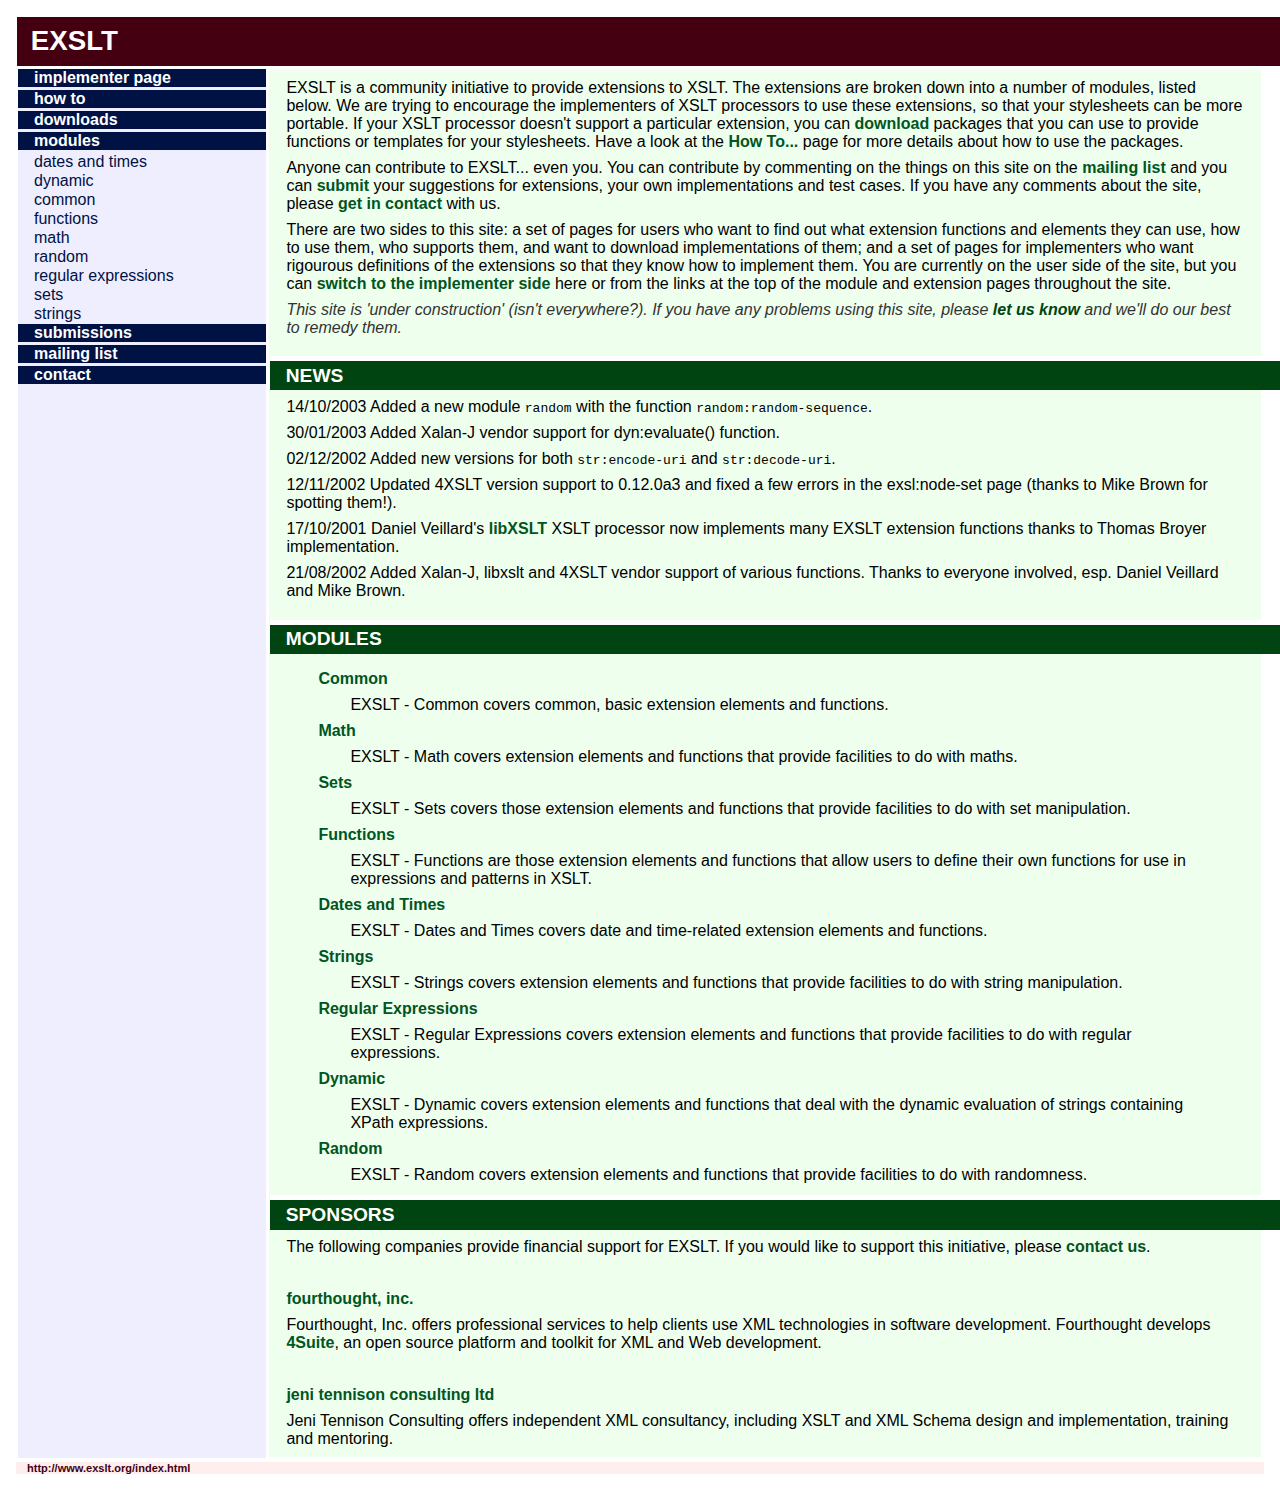
<file: tools/exslt/index.html>
<?xml version="1.0" encoding="ISO-8859-1"?>
<!DOCTYPE html
  PUBLIC "-//W3C//DTD XHTML 1.0 Strict//EN" "/schema/xhtml1-strict.dtd">
<html xmlns="http://www.w3.org/1999/xhtml" xmlns:html="http://www.w3.org/1999/xhtml"><head><title>EXSLT</title><link rel="stylesheet" href="base.css"/></head><body><h1 id="#title"><a href="http://www.exslt.org/">EXSLT</a></h1><table><tr><td id="menu"><p class="level1"><a href="exslt.html">Implementer Page</a></p><p class="level1"><a href="howto.html">How To</a></p><p class="level1"><a href="download.html">Downloads</a></p><p class="level1">Modules</p><p class="level2"><a href="date/index.html">Dates and Times</a></p><p class="level2"><a href="dyn/index.html">Dynamic</a></p><p class="level2"><a href="exsl/index.html">Common</a></p><p class="level2"><a href="func/index.html">Functions</a></p><p class="level2"><a href="math/index.html">Math</a></p><p class="level2"><a href="random/index.html">Random</a></p><p class="level2"><a href="regexp/index.html">Regular Expressions</a></p><p class="level2"><a href="set/index.html">Sets</a></p><p class="level2"><a href="str/index.html">Strings</a></p><p class="level1"><a href="submissions/">Submissions</a></p><p class="level1"><a href="list">Mailing List</a></p><p class="level1"><a href="contact.html">Contact</a></p></td><td id="content"><div><p>
      EXSLT is a community initiative to provide extensions to XSLT.  The extensions are broken down into a number of modules, listed below.  We are trying to encourage the implementers of XSLT processors to use these extensions, so that your stylesheets can be more portable.  If your XSLT processor doesn't support a particular extension, you can <a href="download.html">download</a> packages that you can use to provide functions or templates for your stylesheets.  Have a look at the <a href="howto.html">How To...</a> page for more details about how to use the packages.
   </p><p>
      Anyone can contribute to EXSLT... even you.  You can contribute by commenting on the things on this site on the <a href="list">mailing list</a> and you can <a href="submissions">submit</a> your suggestions for extensions, your own implementations and test cases.  If you have any comments about the site, please <a href="mailto:managers@exslt.org">get in contact</a> with us.
   </p><p>
      There are two sides to this site: a set of pages for users who want to find out what extension functions and elements they can use, how to use them, who supports them, and want to download implementations of them; and a set of pages for implementers who want rigourous definitions of the extensions so that they know how to implement them.  You are currently on the user side of the site, but you can <a href="exslt.html">switch to the implementer side</a> here or from the links at the top of the module and extension pages throughout the site.
   </p><p class="note">
      This site is 'under construction' (isn't everywhere?).  If you have any problems using this site, please <a href="mailto:managers@exslt.org">let us know</a> and we'll do our best to remedy them.
   </p></div><h2>News</h2><div><p>
   14/10/2003 Added a new module <code>random</code> with the function <code>random:random-sequence</code>.
   </p><p>
   30/01/2003 Added Xalan-J vendor support for dyn:evaluate() function.
   </p><p>
   02/12/2002 Added new versions for both <code>str:encode-uri</code> and <code>str:decode-uri</code>.
   </p><p>
   12/11/2002 Updated 4XSLT version support to 0.12.0a3 and fixed a few errors in the exsl:node-set page (thanks to Mike Brown for spotting them!).
   </p><p>
   17/10/2001 Daniel Veillard's <a href="http://xmlsoft.org/XSLT/">libXSLT</a> XSLT processor now implements many EXSLT extension functions thanks to Thomas Broyer implementation.
   </p><p>
   21/08/2002 Added Xalan-J, libxslt and 4XSLT vendor support of various functions. Thanks to everyone involved, esp. Daniel Veillard and Mike Brown.
   </p></div><h2>Modules</h2><dl><dt><a href="exsl/index.html">Common</a></dt><dd><p>
         EXSLT - Common covers common, basic extension elements and functions.
      </p></dd><dt><a href="math/index.html">Math</a></dt><dd><p>
         EXSLT - Math covers extension elements and functions that provide facilities to do with maths.
      </p></dd><dt><a href="set/index.html">Sets</a></dt><dd><p>
         EXSLT - Sets covers those extension elements and functions that provide facilities to do with set manipulation.
      </p></dd><dt><a href="func/index.html">Functions</a></dt><dd><p>
         EXSLT - Functions are those extension elements and functions that allow users to define their own functions for use in expressions and patterns in XSLT.
      </p></dd><dt><a href="date/index.html">Dates and Times</a></dt><dd><p>
         EXSLT - Dates and Times covers date and time-related extension elements and functions.
      </p></dd><dt><a href="str/index.html">Strings</a></dt><dd><p>
         EXSLT - Strings covers extension elements and functions that provide facilities to do with string manipulation.
      </p></dd><dt><a href="regexp/index.html">Regular Expressions</a></dt><dd><p>
         EXSLT - Regular Expressions covers extension elements and functions that provide facilities to do with regular expressions.
      </p></dd><dt><a href="dyn/index.html">Dynamic</a></dt><dd><p>
         EXSLT - Dynamic covers extension elements and functions that deal with the dynamic evaluation of strings containing XPath expressions.
      </p></dd><dt><a href="random/index.html">Random</a></dt><dd><p>
         EXSLT - Random covers extension elements and functions that provide facilities to do with randomness.
      </p></dd></dl><h2>Sponsors</h2><div><p>
   The following companies provide financial support for EXSLT. If you
   would like to support this initiative, please <a href="mailto:managers@exslt.org">contact us</a>.
   </p><br/><p><h4><a href="http://fourthought.com">Fourthought, Inc.</a></h4></p><p>
   Fourthought, Inc. offers professional services to help clients use XML
   technologies in software development.  Fourthought develops <a href="http://4Suite.org">4Suite</a>, an
   open source platform and toolkit for XML and Web development.
   </p><br/><p><h4><a href="http://www.jenitennison.com/consulting/">Jeni Tennison Consulting Ltd</a></h4></p><p>
   Jeni Tennison Consulting offers independent XML consultancy,
   including XSLT and XML Schema design and implementation, training
   and mentoring.
   </p></div></td></tr></table><div id="colophon"><p><a href="http://www.exslt.org/index.html">http://www.exslt.org/index.html</a></p></div></body></html>
</file>
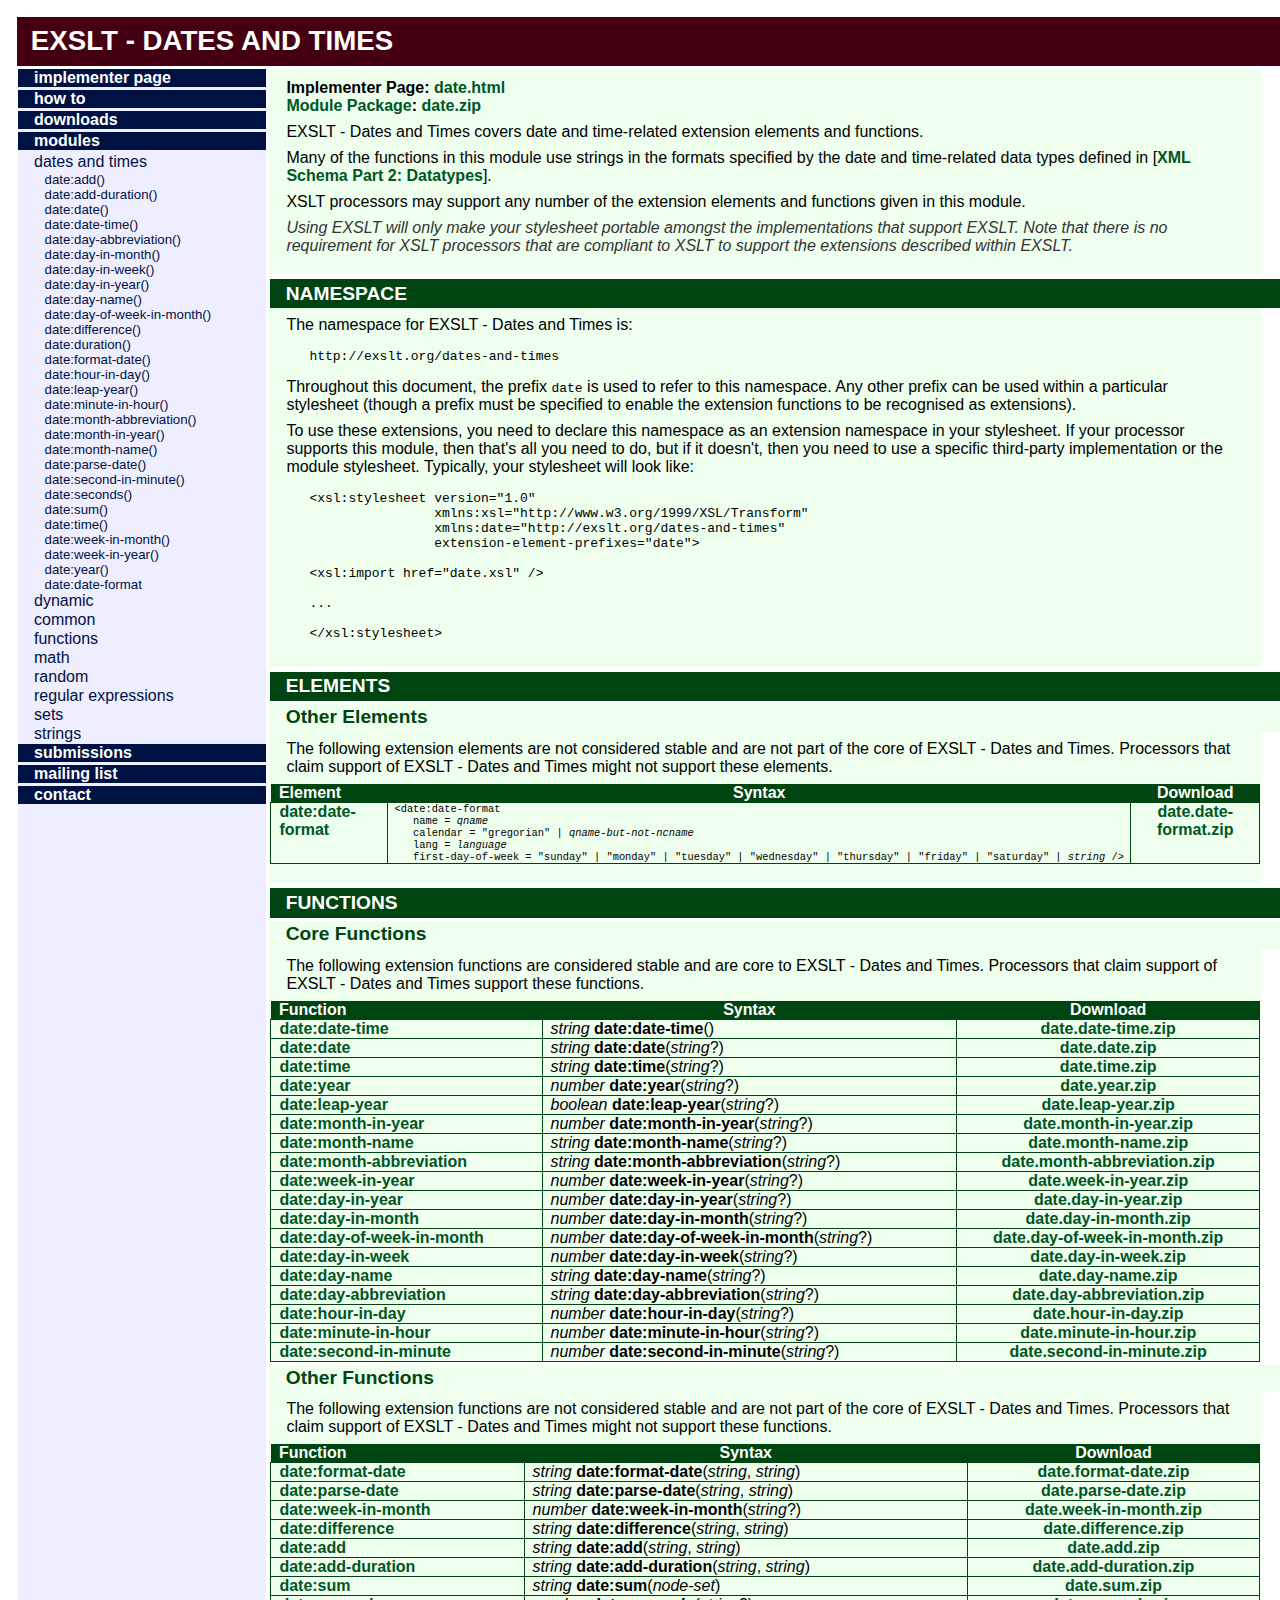
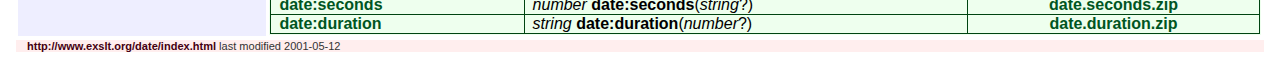
<file: tools/exslt/date/index.html>
<?xml version="1.0" encoding="ISO-8859-1"?>
<!DOCTYPE html
  PUBLIC "-//W3C//DTD XHTML 1.0 Strict//EN" "/schema/xhtml1-strict.dtd">
<html xmlns="http://www.w3.org/1999/xhtml" xmlns:html="http://www.w3.org/1999/xhtml"><head><title>EXSLT - Dates and Times</title><link rel="stylesheet" href="base.css"/></head><body><h1 id="#title"><a href="http://www.exslt.org/">EXSLT</a> - <a href="http://www.exslt.org/date/">Dates and Times</a></h1><table><tr><td id="menu"><p class="level1"><a href="date.html">Implementer Page</a></p><p class="level1"><a href="../howto.html">How To</a></p><p class="level1"><a href="../download.html">Downloads</a></p><p class="level1">Modules</p><p class="level2"><a href="../date/index.html">Dates and Times</a></p><p class="level3"><a href="functions/add/index.html">date:add()</a></p><p class="level3"><a href="functions/add-duration/index.html">date:add-duration()</a></p><p class="level3"><a href="functions/date/index.html">date:date()</a></p><p class="level3"><a href="functions/date-time/index.html">date:date-time()</a></p><p class="level3"><a href="functions/day-abbreviation/index.html">date:day-abbreviation()</a></p><p class="level3"><a href="functions/day-in-month/index.html">date:day-in-month()</a></p><p class="level3"><a href="functions/day-in-week/index.html">date:day-in-week()</a></p><p class="level3"><a href="functions/day-in-year/index.html">date:day-in-year()</a></p><p class="level3"><a href="functions/day-name/index.html">date:day-name()</a></p><p class="level3"><a href="functions/day-of-week-in-month/index.html">date:day-of-week-in-month()</a></p><p class="level3"><a href="functions/difference/index.html">date:difference()</a></p><p class="level3"><a href="functions/duration/index.html">date:duration()</a></p><p class="level3"><a href="functions/format-date/index.html">date:format-date()</a></p><p class="level3"><a href="functions/hour-in-day/index.html">date:hour-in-day()</a></p><p class="level3"><a href="functions/leap-year/index.html">date:leap-year()</a></p><p class="level3"><a href="functions/minute-in-hour/index.html">date:minute-in-hour()</a></p><p class="level3"><a href="functions/month-abbreviation/index.html">date:month-abbreviation()</a></p><p class="level3"><a href="functions/month-in-year/index.html">date:month-in-year()</a></p><p class="level3"><a href="functions/month-name/index.html">date:month-name()</a></p><p class="level3"><a href="functions/parse-date/index.html">date:parse-date()</a></p><p class="level3"><a href="functions/second-in-minute/index.html">date:second-in-minute()</a></p><p class="level3"><a href="functions/seconds/index.html">date:seconds()</a></p><p class="level3"><a href="functions/sum/index.html">date:sum()</a></p><p class="level3"><a href="functions/time/index.html">date:time()</a></p><p class="level3"><a href="functions/week-in-month/index.html">date:week-in-month()</a></p><p class="level3"><a href="functions/week-in-year/index.html">date:week-in-year()</a></p><p class="level3"><a href="functions/year/index.html">date:year()</a></p><p class="level3"><a href="elements/date-format/index.html">date:date-format</a></p><p class="level2"><a href="../dyn/index.html">Dynamic</a></p><p class="level2"><a href="../exsl/index.html">Common</a></p><p class="level2"><a href="../func/index.html">Functions</a></p><p class="level2"><a href="../math/index.html">Math</a></p><p class="level2"><a href="../random/index.html">Random</a></p><p class="level2"><a href="../regexp/index.html">Regular Expressions</a></p><p class="level2"><a href="../set/index.html">Sets</a></p><p class="level2"><a href="../str/index.html">Strings</a></p><p class="level1"><a href="../submissions/">Submissions</a></p><p class="level1"><a href="../list">Mailing List</a></p><p class="level1"><a href="../contact.html">Contact</a></p></td><td id="content"><p><b>Implementer Page: </b><a href="date.html">date.html</a><br/><b><a href="../howto.html#module-level">Module Package</a>: </b><a href="date.zip">date.zip</a></p><div><p>
         EXSLT - Dates and Times covers date and time-related extension elements and functions.
      </p><p>
         Many of the functions in this module use strings in the formats specified by the date and time-related data types defined in [<a href="http://www.w3.org/TR/xmlschema-2/">XML Schema Part 2: Datatypes</a>].
      </p></div><p>
      XSLT processors may support any number of the extension elements and functions given in this module.
   </p><p class="note">
      Using EXSLT will only make your stylesheet portable amongst the implementations that support EXSLT. Note that there is no requirement for XSLT processors that are compliant to XSLT to support the extensions described within EXSLT.
   </p><h2>Namespace</h2><p>
      The namespace for EXSLT - Dates and Times is:
   </p><pre>http://exslt.org/dates-and-times</pre><p>
      Throughout this document, the prefix <code>date</code> is used to refer to this namespace. Any other prefix can be used within a particular stylesheet (though a prefix must be specified to enable the extension functions to be recognised as extensions).
   </p><p>
      To use these extensions, you need to declare this namespace as an extension namespace in your stylesheet.  If your processor supports this module, then that's all you need to do, but if it doesn't, then you need to use a specific third-party implementation or the module stylesheet.  Typically, your stylesheet will look like:
   </p><pre>
&lt;xsl:stylesheet version="1.0"
                xmlns:xsl="http://www.w3.org/1999/XSL/Transform"
                xmlns:date="http://exslt.org/dates-and-times"
                extension-element-prefixes="date"&gt;

&lt;xsl:import href="date.xsl" /&gt;

...
              
&lt;/xsl:stylesheet&gt;
</pre><h2>Elements</h2><h3>Other Elements</h3><p>
               The following extension elements are not considered stable and are not part of the core of EXSLT - Dates and Times.  Processors that claim support of EXSLT - Dates and Times might not support these elements.
            </p><table><tr><th class="rowhead">Element</th><th>Syntax</th><th>Download</th></tr><tr><td class="rowhead"><a href="elements/date-format/index.html">date:date-format</a></td><td style="text-align: left; font-size: 80%;"><pre>&lt;date:date-format
   name = <var>qname</var>
   calendar = "gregorian" | <var>qname-but-not-ncname</var>
   lang = <var>language</var>
   first-day-of-week = "sunday" | "monday" | "tuesday" | "wednesday" | "thursday" | "friday" | "saturday" | <var>string</var> /&gt;</pre></td><td><a href="elements/date-format/date.date-format.zip">date.date-format.zip</a></td></tr></table><h2>Functions</h2><h3>Core Functions</h3><p>
            The following extension functions are considered stable and are core to EXSLT - Dates and Times.  Processors that claim support of EXSLT - Dates and Times support these functions.
         </p><table><tr><th class="rowhead">Function</th><th>Syntax</th><th>Download</th></tr><tr><td class="rowhead"><a href="functions/date-time/index.html">date:date-time</a></td><td style="text-align: left;"><var>string</var> <b>date:date-time</b>()</td><td><a href="functions/date-time/date.date-time.zip">date.date-time.zip</a></td></tr><tr><td class="rowhead"><a href="functions/date/index.html">date:date</a></td><td style="text-align: left;"><var>string</var> <b>date:date</b>(<var>string</var>?)</td><td><a href="functions/date/date.date.zip">date.date.zip</a></td></tr><tr><td class="rowhead"><a href="functions/time/index.html">date:time</a></td><td style="text-align: left;"><var>string</var> <b>date:time</b>(<var>string</var>?)</td><td><a href="functions/time/date.time.zip">date.time.zip</a></td></tr><tr><td class="rowhead"><a href="functions/year/index.html">date:year</a></td><td style="text-align: left;"><var>number</var> <b>date:year</b>(<var>string</var>?)</td><td><a href="functions/year/date.year.zip">date.year.zip</a></td></tr><tr><td class="rowhead"><a href="functions/leap-year/index.html">date:leap-year</a></td><td style="text-align: left;"><var>boolean</var> <b>date:leap-year</b>(<var>string</var>?)</td><td><a href="functions/leap-year/date.leap-year.zip">date.leap-year.zip</a></td></tr><tr><td class="rowhead"><a href="functions/month-in-year/index.html">date:month-in-year</a></td><td style="text-align: left;"><var>number</var> <b>date:month-in-year</b>(<var>string</var>?)</td><td><a href="functions/month-in-year/date.month-in-year.zip">date.month-in-year.zip</a></td></tr><tr><td class="rowhead"><a href="functions/month-name/index.html">date:month-name</a></td><td style="text-align: left;"><var>string</var> <b>date:month-name</b>(<var>string</var>?)</td><td><a href="functions/month-name/date.month-name.zip">date.month-name.zip</a></td></tr><tr><td class="rowhead"><a href="functions/month-abbreviation/index.html">date:month-abbreviation</a></td><td style="text-align: left;"><var>string</var> <b>date:month-abbreviation</b>(<var>string</var>?)</td><td><a href="functions/month-abbreviation/date.month-abbreviation.zip">date.month-abbreviation.zip</a></td></tr><tr><td class="rowhead"><a href="functions/week-in-year/index.html">date:week-in-year</a></td><td style="text-align: left;"><var>number</var> <b>date:week-in-year</b>(<var>string</var>?)</td><td><a href="functions/week-in-year/date.week-in-year.zip">date.week-in-year.zip</a></td></tr><tr><td class="rowhead"><a href="functions/day-in-year/index.html">date:day-in-year</a></td><td style="text-align: left;"><var>number</var> <b>date:day-in-year</b>(<var>string</var>?)</td><td><a href="functions/day-in-year/date.day-in-year.zip">date.day-in-year.zip</a></td></tr><tr><td class="rowhead"><a href="functions/day-in-month/index.html">date:day-in-month</a></td><td style="text-align: left;"><var>number</var> <b>date:day-in-month</b>(<var>string</var>?)</td><td><a href="functions/day-in-month/date.day-in-month.zip">date.day-in-month.zip</a></td></tr><tr><td class="rowhead"><a href="functions/day-of-week-in-month/index.html">date:day-of-week-in-month</a></td><td style="text-align: left;"><var>number</var> <b>date:day-of-week-in-month</b>(<var>string</var>?)</td><td><a href="functions/day-of-week-in-month/date.day-of-week-in-month.zip">date.day-of-week-in-month.zip</a></td></tr><tr><td class="rowhead"><a href="functions/day-in-week/index.html">date:day-in-week</a></td><td style="text-align: left;"><var>number</var> <b>date:day-in-week</b>(<var>string</var>?)</td><td><a href="functions/day-in-week/date.day-in-week.zip">date.day-in-week.zip</a></td></tr><tr><td class="rowhead"><a href="functions/day-name/index.html">date:day-name</a></td><td style="text-align: left;"><var>string</var> <b>date:day-name</b>(<var>string</var>?)</td><td><a href="functions/day-name/date.day-name.zip">date.day-name.zip</a></td></tr><tr><td class="rowhead"><a href="functions/day-abbreviation/index.html">date:day-abbreviation</a></td><td style="text-align: left;"><var>string</var> <b>date:day-abbreviation</b>(<var>string</var>?)</td><td><a href="functions/day-abbreviation/date.day-abbreviation.zip">date.day-abbreviation.zip</a></td></tr><tr><td class="rowhead"><a href="functions/hour-in-day/index.html">date:hour-in-day</a></td><td style="text-align: left;"><var>number</var> <b>date:hour-in-day</b>(<var>string</var>?)</td><td><a href="functions/hour-in-day/date.hour-in-day.zip">date.hour-in-day.zip</a></td></tr><tr><td class="rowhead"><a href="functions/minute-in-hour/index.html">date:minute-in-hour</a></td><td style="text-align: left;"><var>number</var> <b>date:minute-in-hour</b>(<var>string</var>?)</td><td><a href="functions/minute-in-hour/date.minute-in-hour.zip">date.minute-in-hour.zip</a></td></tr><tr><td class="rowhead"><a href="functions/second-in-minute/index.html">date:second-in-minute</a></td><td style="text-align: left;"><var>number</var> <b>date:second-in-minute</b>(<var>string</var>?)</td><td><a href="functions/second-in-minute/date.second-in-minute.zip">date.second-in-minute.zip</a></td></tr></table><h3>Other Functions</h3><p>
               The following extension functions are not considered stable and are not part of the core of EXSLT - Dates and Times.  Processors that claim support of EXSLT - Dates and Times might not support these functions.
            </p><table><tr><th class="rowhead">Function</th><th>Syntax</th><th>Download</th></tr><tr><td class="rowhead"><a href="functions/format-date/index.html">date:format-date</a></td><td style="text-align: left;"><var>string</var> <b>date:format-date</b>(<var>string</var>, <var>string</var>)</td><td><a href="functions/format-date/date.format-date.zip">date.format-date.zip</a></td></tr><tr><td class="rowhead"><a href="functions/parse-date/index.html">date:parse-date</a></td><td style="text-align: left;"><var>string</var> <b>date:parse-date</b>(<var>string</var>, <var>string</var>)</td><td><a href="functions/parse-date/date.parse-date.zip">date.parse-date.zip</a></td></tr><tr><td class="rowhead"><a href="functions/week-in-month/index.html">date:week-in-month</a></td><td style="text-align: left;"><var>number</var> <b>date:week-in-month</b>(<var>string</var>?)</td><td><a href="functions/week-in-month/date.week-in-month.zip">date.week-in-month.zip</a></td></tr><tr><td class="rowhead"><a href="functions/difference/index.html">date:difference</a></td><td style="text-align: left;"><var>string</var> <b>date:difference</b>(<var>string</var>, <var>string</var>)</td><td><a href="functions/difference/date.difference.zip">date.difference.zip</a></td></tr><tr><td class="rowhead"><a href="functions/add/index.html">date:add</a></td><td style="text-align: left;"><var>string</var> <b>date:add</b>(<var>string</var>, <var>string</var>)</td><td><a href="functions/add/date.add.zip">date.add.zip</a></td></tr><tr><td class="rowhead"><a href="functions/add-duration/index.html">date:add-duration</a></td><td style="text-align: left;"><var>string</var> <b>date:add-duration</b>(<var>string</var>, <var>string</var>)</td><td><a href="functions/add-duration/date.add-duration.zip">date.add-duration.zip</a></td></tr><tr><td class="rowhead"><a href="functions/sum/index.html">date:sum</a></td><td style="text-align: left;"><var>string</var> <b>date:sum</b>(<var>node-set</var>)</td><td><a href="functions/sum/date.sum.zip">date.sum.zip</a></td></tr><tr><td class="rowhead"><a href="functions/seconds/index.html">date:seconds</a></td><td style="text-align: left;"><var>number</var> <b>date:seconds</b>(<var>string</var>?)</td><td><a href="functions/seconds/date.seconds.zip">date.seconds.zip</a></td></tr><tr><td class="rowhead"><a href="functions/duration/index.html">date:duration</a></td><td style="text-align: left;"><var>string</var> <b>date:duration</b>(<var>number</var>?)</td><td><a href="functions/duration/date.duration.zip">date.duration.zip</a></td></tr></table></td></tr></table><div id="colophon"><p><a href="http://www.exslt.org/date/index.html">http://www.exslt.org/date/index.html</a> last modified 2001-05-12</p></div></body></html>
</file>
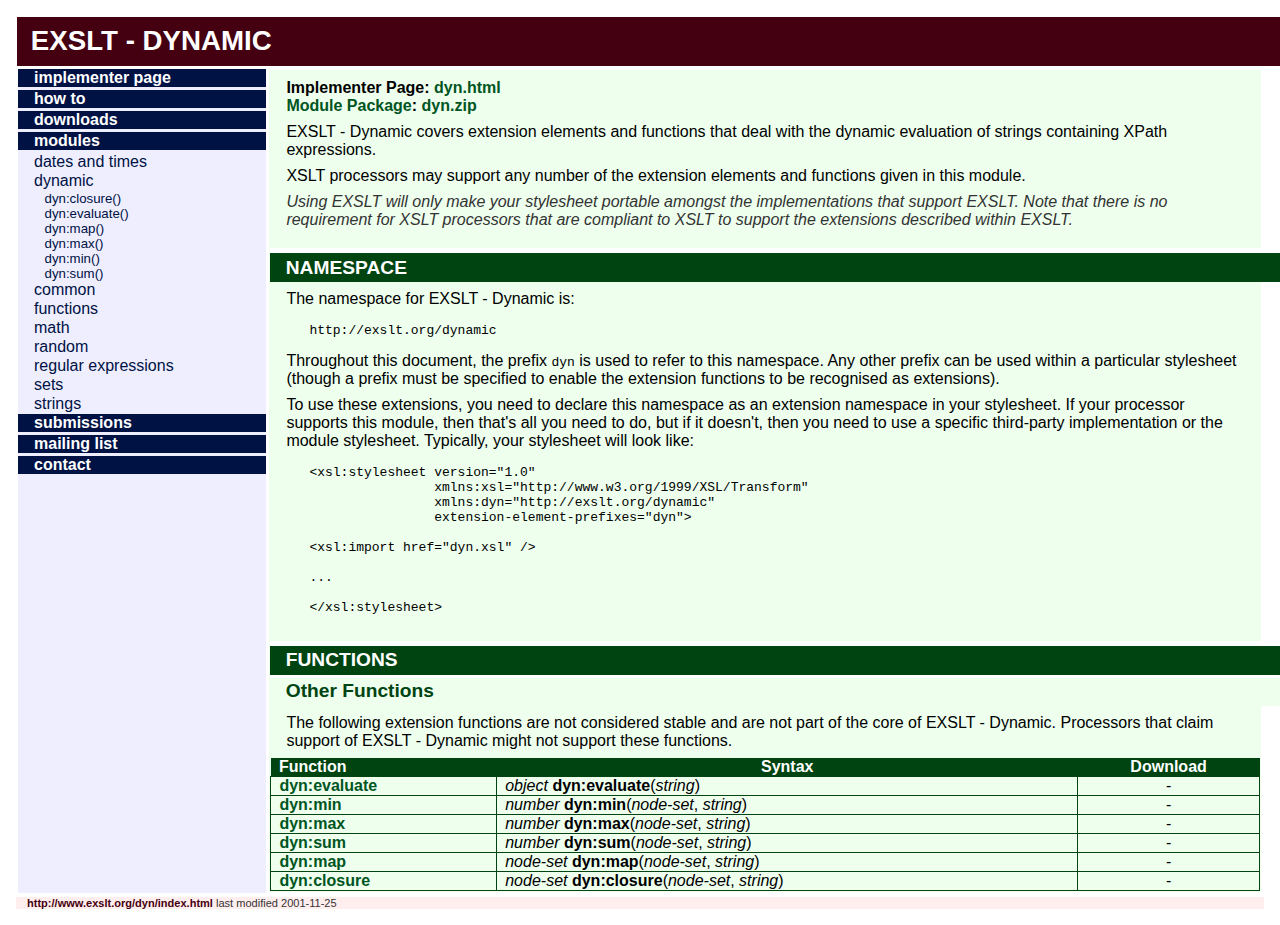
<file: tools/exslt/dyn/index.html>
<?xml version="1.0" encoding="ISO-8859-1"?>
<!DOCTYPE html
  PUBLIC "-//W3C//DTD XHTML 1.0 Strict//EN" "/schema/xhtml1-strict.dtd">
<html xmlns="http://www.w3.org/1999/xhtml" xmlns:html="http://www.w3.org/1999/xhtml"><head><title>EXSLT - Dynamic</title><link rel="stylesheet" href="base.css"/></head><body><h1 id="#title"><a href="http://www.exslt.org/">EXSLT</a> - <a href="http://www.exslt.org/dyn/">Dynamic</a></h1><table><tr><td id="menu"><p class="level1"><a href="dyn.html">Implementer Page</a></p><p class="level1"><a href="../howto.html">How To</a></p><p class="level1"><a href="../download.html">Downloads</a></p><p class="level1">Modules</p><p class="level2"><a href="../date/index.html">Dates and Times</a></p><p class="level2"><a href="../dyn/index.html">Dynamic</a></p><p class="level3"><a href="functions/closure/index.html">dyn:closure()</a></p><p class="level3"><a href="functions/evaluate/index.html">dyn:evaluate()</a></p><p class="level3"><a href="functions/map/index.html">dyn:map()</a></p><p class="level3"><a href="functions/max/index.html">dyn:max()</a></p><p class="level3"><a href="functions/min/index.html">dyn:min()</a></p><p class="level3"><a href="functions/sum/index.html">dyn:sum()</a></p><p class="level2"><a href="../exsl/index.html">Common</a></p><p class="level2"><a href="../func/index.html">Functions</a></p><p class="level2"><a href="../math/index.html">Math</a></p><p class="level2"><a href="../random/index.html">Random</a></p><p class="level2"><a href="../regexp/index.html">Regular Expressions</a></p><p class="level2"><a href="../set/index.html">Sets</a></p><p class="level2"><a href="../str/index.html">Strings</a></p><p class="level1"><a href="../submissions/">Submissions</a></p><p class="level1"><a href="../list">Mailing List</a></p><p class="level1"><a href="../contact.html">Contact</a></p></td><td id="content"><p><b>Implementer Page: </b><a href="dyn.html">dyn.html</a><br/><b><a href="../howto.html#module-level">Module Package</a>: </b><a href="dyn.zip">dyn.zip</a></p><p>
         EXSLT - Dynamic covers extension elements and functions that deal with the dynamic evaluation of strings containing XPath expressions.
      </p><p>
      XSLT processors may support any number of the extension elements and functions given in this module.
   </p><p class="note">
      Using EXSLT will only make your stylesheet portable amongst the implementations that support EXSLT. Note that there is no requirement for XSLT processors that are compliant to XSLT to support the extensions described within EXSLT.
   </p><h2>Namespace</h2><p>
      The namespace for EXSLT - Dynamic is:
   </p><pre>http://exslt.org/dynamic</pre><p>
      Throughout this document, the prefix <code>dyn</code> is used to refer to this namespace. Any other prefix can be used within a particular stylesheet (though a prefix must be specified to enable the extension functions to be recognised as extensions).
   </p><p>
      To use these extensions, you need to declare this namespace as an extension namespace in your stylesheet.  If your processor supports this module, then that's all you need to do, but if it doesn't, then you need to use a specific third-party implementation or the module stylesheet.  Typically, your stylesheet will look like:
   </p><pre>
&lt;xsl:stylesheet version="1.0"
                xmlns:xsl="http://www.w3.org/1999/XSL/Transform"
                xmlns:dyn="http://exslt.org/dynamic"
                extension-element-prefixes="dyn"&gt;

&lt;xsl:import href="dyn.xsl" /&gt;

...
              
&lt;/xsl:stylesheet&gt;
</pre><h2>Functions</h2><h3>Other Functions</h3><p>
               The following extension functions are not considered stable and are not part of the core of EXSLT - Dynamic.  Processors that claim support of EXSLT - Dynamic might not support these functions.
            </p><table><tr><th class="rowhead">Function</th><th>Syntax</th><th>Download</th></tr><tr><td class="rowhead"><a href="functions/evaluate/index.html">dyn:evaluate</a></td><td style="text-align: left;"><var>object</var> <b>dyn:evaluate</b>(<var>string</var>)</td><td>-</td></tr><tr><td class="rowhead"><a href="functions/min/index.html">dyn:min</a></td><td style="text-align: left;"><var>number</var> <b>dyn:min</b>(<var>node-set</var>, <var>string</var>)</td><td>-</td></tr><tr><td class="rowhead"><a href="functions/max/index.html">dyn:max</a></td><td style="text-align: left;"><var>number</var> <b>dyn:max</b>(<var>node-set</var>, <var>string</var>)</td><td>-</td></tr><tr><td class="rowhead"><a href="functions/sum/index.html">dyn:sum</a></td><td style="text-align: left;"><var>number</var> <b>dyn:sum</b>(<var>node-set</var>, <var>string</var>)</td><td>-</td></tr><tr><td class="rowhead"><a href="functions/map/index.html">dyn:map</a></td><td style="text-align: left;"><var>node-set</var> <b>dyn:map</b>(<var>node-set</var>, <var>string</var>)</td><td>-</td></tr><tr><td class="rowhead"><a href="functions/closure/index.html">dyn:closure</a></td><td style="text-align: left;"><var>node-set</var> <b>dyn:closure</b>(<var>node-set</var>, <var>string</var>)</td><td>-</td></tr></table></td></tr></table><div id="colophon"><p><a href="http://www.exslt.org/dyn/index.html">http://www.exslt.org/dyn/index.html</a> last modified 2001-11-25</p></div></body></html>
</file>
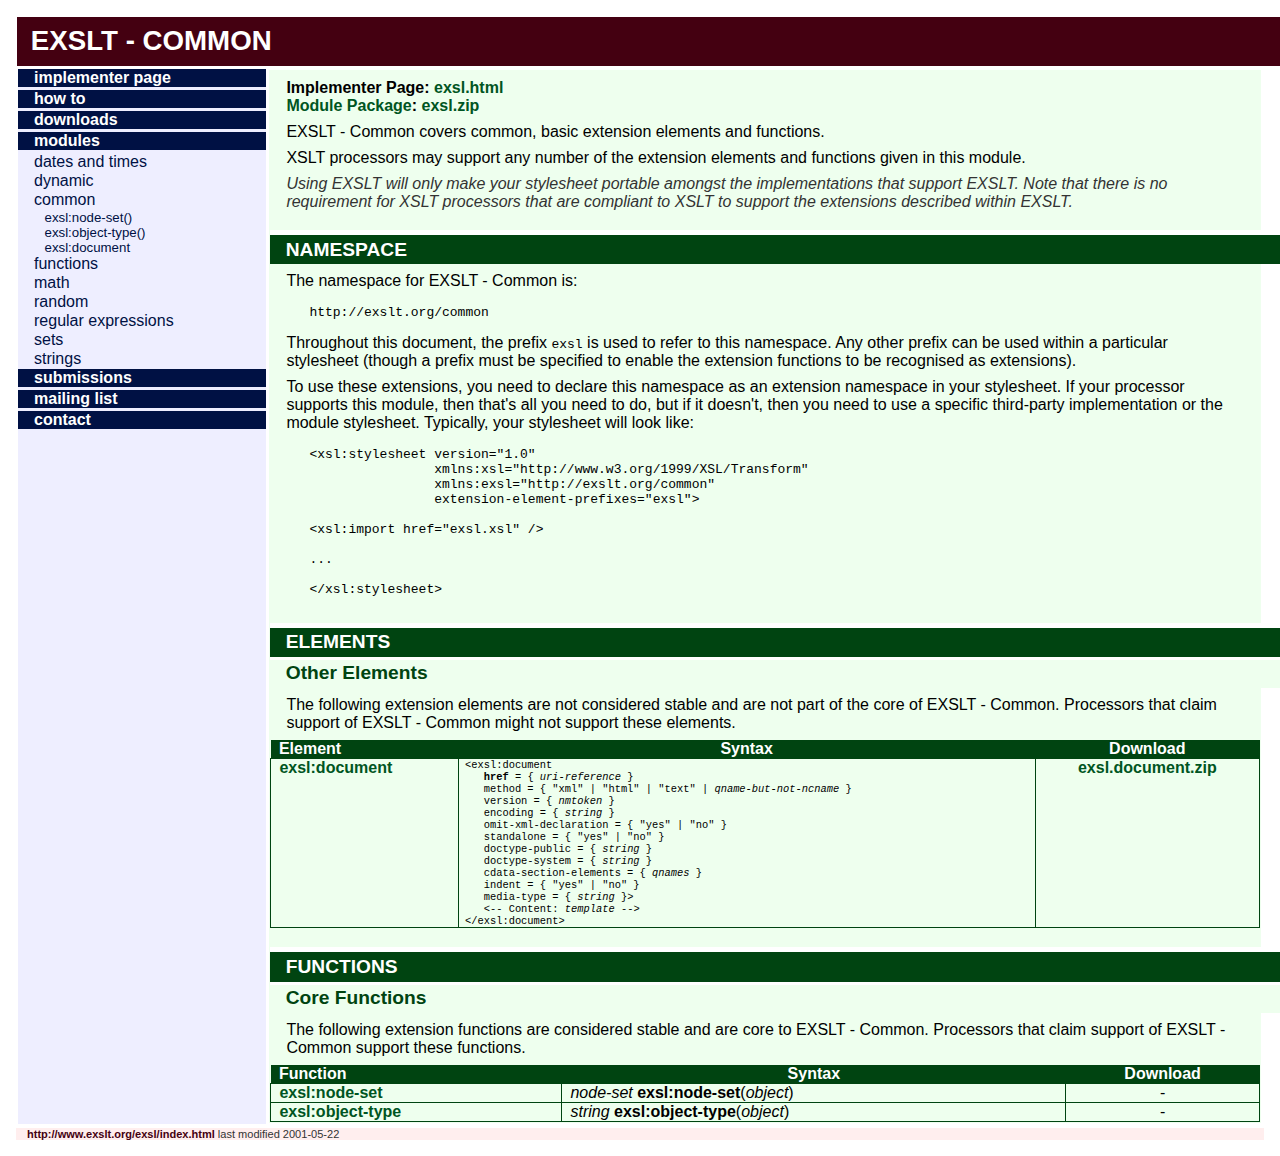
<file: tools/exslt/exsl/index.html>
<?xml version="1.0" encoding="ISO-8859-1"?>
<!DOCTYPE html
  PUBLIC "-//W3C//DTD XHTML 1.0 Strict//EN" "/schema/xhtml1-strict.dtd">
<html xmlns="http://www.w3.org/1999/xhtml" xmlns:html="http://www.w3.org/1999/xhtml"><head><title>EXSLT - Common</title><link rel="stylesheet" href="base.css"/></head><body><h1 id="#title"><a href="http://www.exslt.org/">EXSLT</a> - <a href="http://www.exslt.org/exsl/">Common</a></h1><table><tr><td id="menu"><p class="level1"><a href="exsl.html">Implementer Page</a></p><p class="level1"><a href="../howto.html">How To</a></p><p class="level1"><a href="../download.html">Downloads</a></p><p class="level1">Modules</p><p class="level2"><a href="../date/index.html">Dates and Times</a></p><p class="level2"><a href="../dyn/index.html">Dynamic</a></p><p class="level2"><a href="../exsl/index.html">Common</a></p><p class="level3"><a href="functions/node-set/index.html">exsl:node-set()</a></p><p class="level3"><a href="functions/object-type/index.html">exsl:object-type()</a></p><p class="level3"><a href="elements/document/index.html">exsl:document</a></p><p class="level2"><a href="../func/index.html">Functions</a></p><p class="level2"><a href="../math/index.html">Math</a></p><p class="level2"><a href="../random/index.html">Random</a></p><p class="level2"><a href="../regexp/index.html">Regular Expressions</a></p><p class="level2"><a href="../set/index.html">Sets</a></p><p class="level2"><a href="../str/index.html">Strings</a></p><p class="level1"><a href="../submissions/">Submissions</a></p><p class="level1"><a href="../list">Mailing List</a></p><p class="level1"><a href="../contact.html">Contact</a></p></td><td id="content"><p><b>Implementer Page: </b><a href="exsl.html">exsl.html</a><br/><b><a href="../howto.html#module-level">Module Package</a>: </b><a href="exsl.zip">exsl.zip</a></p><p>
         EXSLT - Common covers common, basic extension elements and functions.
      </p><p>
      XSLT processors may support any number of the extension elements and functions given in this module.
   </p><p class="note">
      Using EXSLT will only make your stylesheet portable amongst the implementations that support EXSLT. Note that there is no requirement for XSLT processors that are compliant to XSLT to support the extensions described within EXSLT.
   </p><h2>Namespace</h2><p>
      The namespace for EXSLT - Common is:
   </p><pre>http://exslt.org/common</pre><p>
      Throughout this document, the prefix <code>exsl</code> is used to refer to this namespace. Any other prefix can be used within a particular stylesheet (though a prefix must be specified to enable the extension functions to be recognised as extensions).
   </p><p>
      To use these extensions, you need to declare this namespace as an extension namespace in your stylesheet.  If your processor supports this module, then that's all you need to do, but if it doesn't, then you need to use a specific third-party implementation or the module stylesheet.  Typically, your stylesheet will look like:
   </p><pre>
&lt;xsl:stylesheet version="1.0"
                xmlns:xsl="http://www.w3.org/1999/XSL/Transform"
                xmlns:exsl="http://exslt.org/common"
                extension-element-prefixes="exsl"&gt;

&lt;xsl:import href="exsl.xsl" /&gt;

...
              
&lt;/xsl:stylesheet&gt;
</pre><h2>Elements</h2><h3>Other Elements</h3><p>
               The following extension elements are not considered stable and are not part of the core of EXSLT - Common.  Processors that claim support of EXSLT - Common might not support these elements.
            </p><table><tr><th class="rowhead">Element</th><th>Syntax</th><th>Download</th></tr><tr><td class="rowhead"><a href="elements/document/index.html">exsl:document</a></td><td style="text-align: left; font-size: 80%;"><pre>&lt;exsl:document
   <b>href</b> = { <var>uri-reference</var> }
   method = { "xml" | "html" | "text" | <var>qname-but-not-ncname</var> }
   version = { <var>nmtoken</var> }
   encoding = { <var>string</var> }
   omit-xml-declaration = { "yes" | "no" }
   standalone = { "yes" | "no" }
   doctype-public = { <var>string</var> }
   doctype-system = { <var>string</var> }
   cdata-section-elements = { <var>qnames</var> }
   indent = { "yes" | "no" }
   media-type = { <var>string</var> }&gt;
   &lt;-- Content: <var>template</var> --&gt;
&lt;/exsl:document&gt;</pre></td><td><a href="elements/document/exsl.document.zip">exsl.document.zip</a></td></tr></table><h2>Functions</h2><h3>Core Functions</h3><p>
            The following extension functions are considered stable and are core to EXSLT - Common.  Processors that claim support of EXSLT - Common support these functions.
         </p><table><tr><th class="rowhead">Function</th><th>Syntax</th><th>Download</th></tr><tr><td class="rowhead"><a href="functions/node-set/index.html">exsl:node-set</a></td><td style="text-align: left;"><var>node-set</var> <b>exsl:node-set</b>(<var>object</var>)</td><td>-</td></tr><tr><td class="rowhead"><a href="functions/object-type/index.html">exsl:object-type</a></td><td style="text-align: left;"><var>string</var> <b>exsl:object-type</b>(<var>object</var>)</td><td>-</td></tr></table></td></tr></table><div id="colophon"><p><a href="http://www.exslt.org/exsl/index.html">http://www.exslt.org/exsl/index.html</a> last modified 2001-05-22</p></div></body></html>
</file>
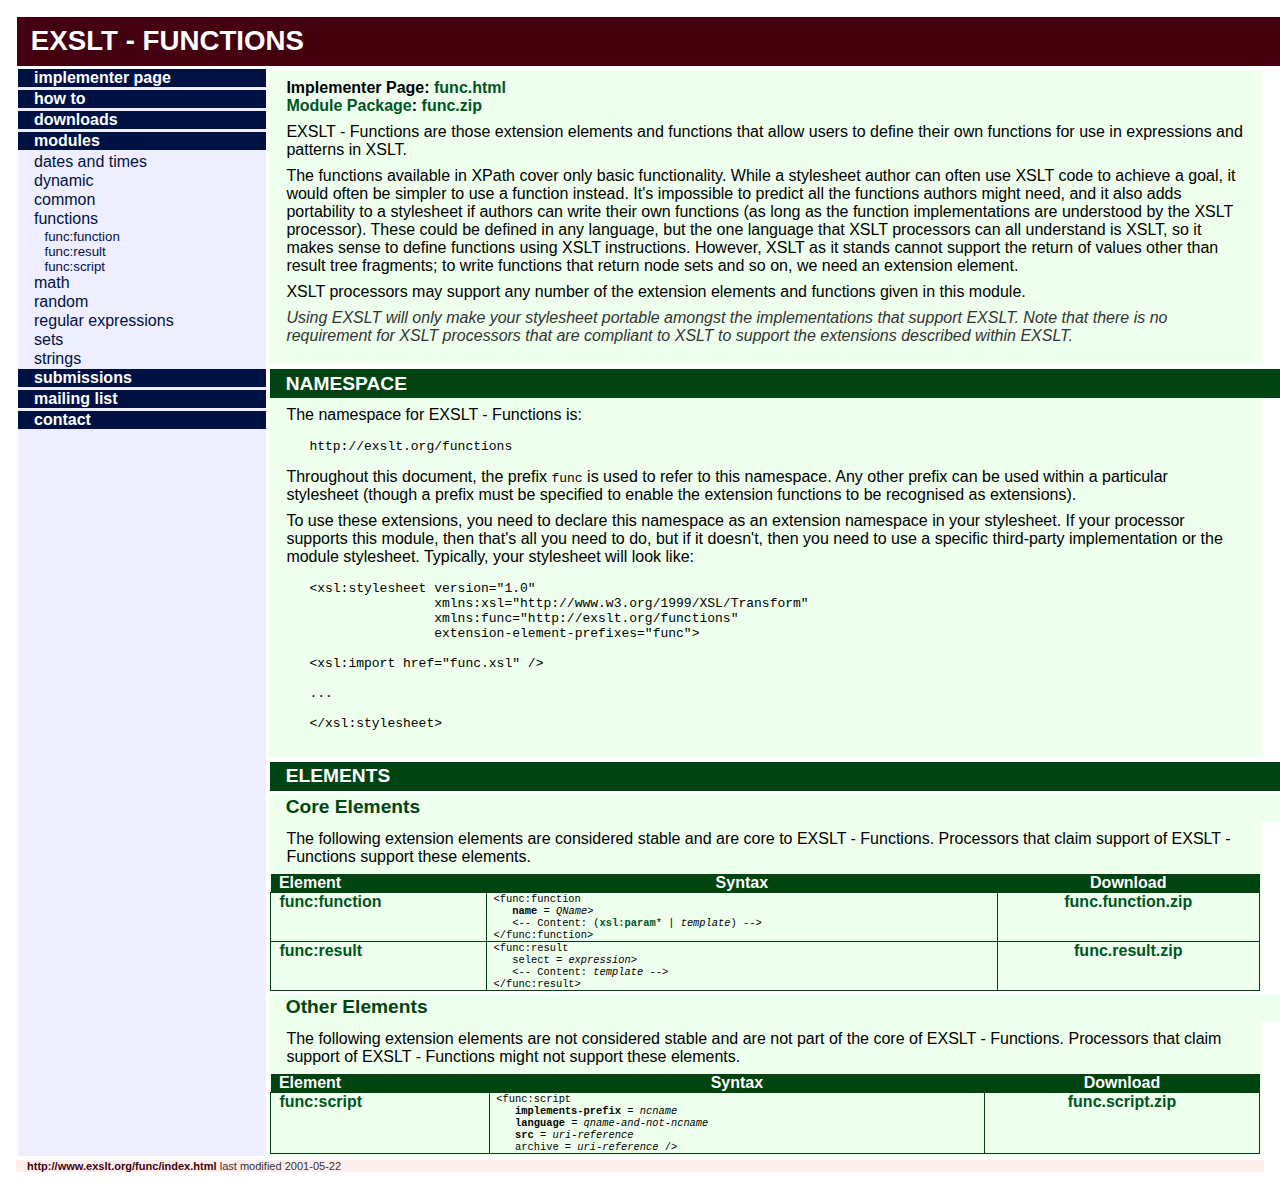
<file: tools/exslt/func/index.html>
<?xml version="1.0" encoding="ISO-8859-1"?>
<!DOCTYPE html
  PUBLIC "-//W3C//DTD XHTML 1.0 Strict//EN" "/schema/xhtml1-strict.dtd">
<html xmlns="http://www.w3.org/1999/xhtml" xmlns:html="http://www.w3.org/1999/xhtml"><head><title>EXSLT - Functions</title><link rel="stylesheet" href="base.css"/></head><body><h1 id="#title"><a href="http://www.exslt.org/">EXSLT</a> - <a href="http://www.exslt.org/func/">Functions</a></h1><table><tr><td id="menu"><p class="level1"><a href="func.html">Implementer Page</a></p><p class="level1"><a href="../howto.html">How To</a></p><p class="level1"><a href="../download.html">Downloads</a></p><p class="level1">Modules</p><p class="level2"><a href="../date/index.html">Dates and Times</a></p><p class="level2"><a href="../dyn/index.html">Dynamic</a></p><p class="level2"><a href="../exsl/index.html">Common</a></p><p class="level2"><a href="../func/index.html">Functions</a></p><p class="level3"><a href="elements/function/index.html">func:function</a></p><p class="level3"><a href="elements/result/index.html">func:result</a></p><p class="level3"><a href="elements/script/index.html">func:script</a></p><p class="level2"><a href="../math/index.html">Math</a></p><p class="level2"><a href="../random/index.html">Random</a></p><p class="level2"><a href="../regexp/index.html">Regular Expressions</a></p><p class="level2"><a href="../set/index.html">Sets</a></p><p class="level2"><a href="../str/index.html">Strings</a></p><p class="level1"><a href="../submissions/">Submissions</a></p><p class="level1"><a href="../list">Mailing List</a></p><p class="level1"><a href="../contact.html">Contact</a></p></td><td id="content"><p><b>Implementer Page: </b><a href="func.html">func.html</a><br/><b><a href="../howto.html#module-level">Module Package</a>: </b><a href="func.zip">func.zip</a></p><p>
         EXSLT - Functions are those extension elements and functions that allow users to define their own functions for use in expressions and patterns in XSLT.
      </p><p>
         The functions available in XPath cover only basic functionality.  While a stylesheet author can often use XSLT code to achieve a goal, it would often be simpler to use a function instead.  It's impossible to predict all the functions authors might need, and it also adds portability to a stylesheet if authors can write their own functions (as long as the function implementations are understood by the XSLT processor).  These could be defined in any language, but the one language that XSLT processors can all understand is XSLT, so it makes sense to define functions using XSLT instructions.  However, XSLT as it stands cannot support the return of values other than result tree fragments; to write functions that return node sets and so on, we need an extension element.
      </p><p>
      XSLT processors may support any number of the extension elements and functions given in this module.
   </p><p class="note">
      Using EXSLT will only make your stylesheet portable amongst the implementations that support EXSLT. Note that there is no requirement for XSLT processors that are compliant to XSLT to support the extensions described within EXSLT.
   </p><h2>Namespace</h2><p>
      The namespace for EXSLT - Functions is:
   </p><pre>http://exslt.org/functions</pre><p>
      Throughout this document, the prefix <code>func</code> is used to refer to this namespace. Any other prefix can be used within a particular stylesheet (though a prefix must be specified to enable the extension functions to be recognised as extensions).
   </p><p>
      To use these extensions, you need to declare this namespace as an extension namespace in your stylesheet.  If your processor supports this module, then that's all you need to do, but if it doesn't, then you need to use a specific third-party implementation or the module stylesheet.  Typically, your stylesheet will look like:
   </p><pre>
&lt;xsl:stylesheet version="1.0"
                xmlns:xsl="http://www.w3.org/1999/XSL/Transform"
                xmlns:func="http://exslt.org/functions"
                extension-element-prefixes="func"&gt;

&lt;xsl:import href="func.xsl" /&gt;

...
              
&lt;/xsl:stylesheet&gt;
</pre><h2>Elements</h2><h3>Core Elements</h3><p>
            The following extension elements are considered stable and are core to EXSLT - Functions.  Processors that claim support of EXSLT - Functions support these elements.
         </p><table><tr><th class="rowhead">Element</th><th>Syntax</th><th>Download</th></tr><tr><td class="rowhead"><a href="elements/function/index.html">func:function</a></td><td style="text-align: left; font-size: 80%;"><pre>&lt;func:function
   <b>name</b> = <var>QName</var>&gt;
   &lt;-- Content: (<a href="http://www.w3.org/TR/xslt#element-param">xsl:param</a>* | <var>template</var>) --&gt;
&lt;/func:function&gt;</pre></td><td><a href="elements/function/func.function.zip">func.function.zip</a></td></tr><tr><td class="rowhead"><a href="elements/result/index.html">func:result</a></td><td style="text-align: left; font-size: 80%;"><pre>&lt;func:result
   select = <var>expression</var>&gt;
   &lt;-- Content: <var>template</var> --&gt;
&lt;/func:result&gt;</pre></td><td><a href="elements/result/func.result.zip">func.result.zip</a></td></tr></table><h3>Other Elements</h3><p>
               The following extension elements are not considered stable and are not part of the core of EXSLT - Functions.  Processors that claim support of EXSLT - Functions might not support these elements.
            </p><table><tr><th class="rowhead">Element</th><th>Syntax</th><th>Download</th></tr><tr><td class="rowhead"><a href="elements/script/index.html">func:script</a></td><td style="text-align: left; font-size: 80%;"><pre>&lt;func:script
   <b>implements-prefix</b> = <var>ncname</var>
   <b>language</b> = <var>qname-and-not-ncname</var>
   <b>src</b> = <var>uri-reference</var>
   archive = <var>uri-reference</var> /&gt;</pre></td><td><a href="elements/script/func.script.zip">func.script.zip</a></td></tr></table></td></tr></table><div id="colophon"><p><a href="http://www.exslt.org/func/index.html">http://www.exslt.org/func/index.html</a> last modified 2001-05-22</p></div></body></html>
</file>
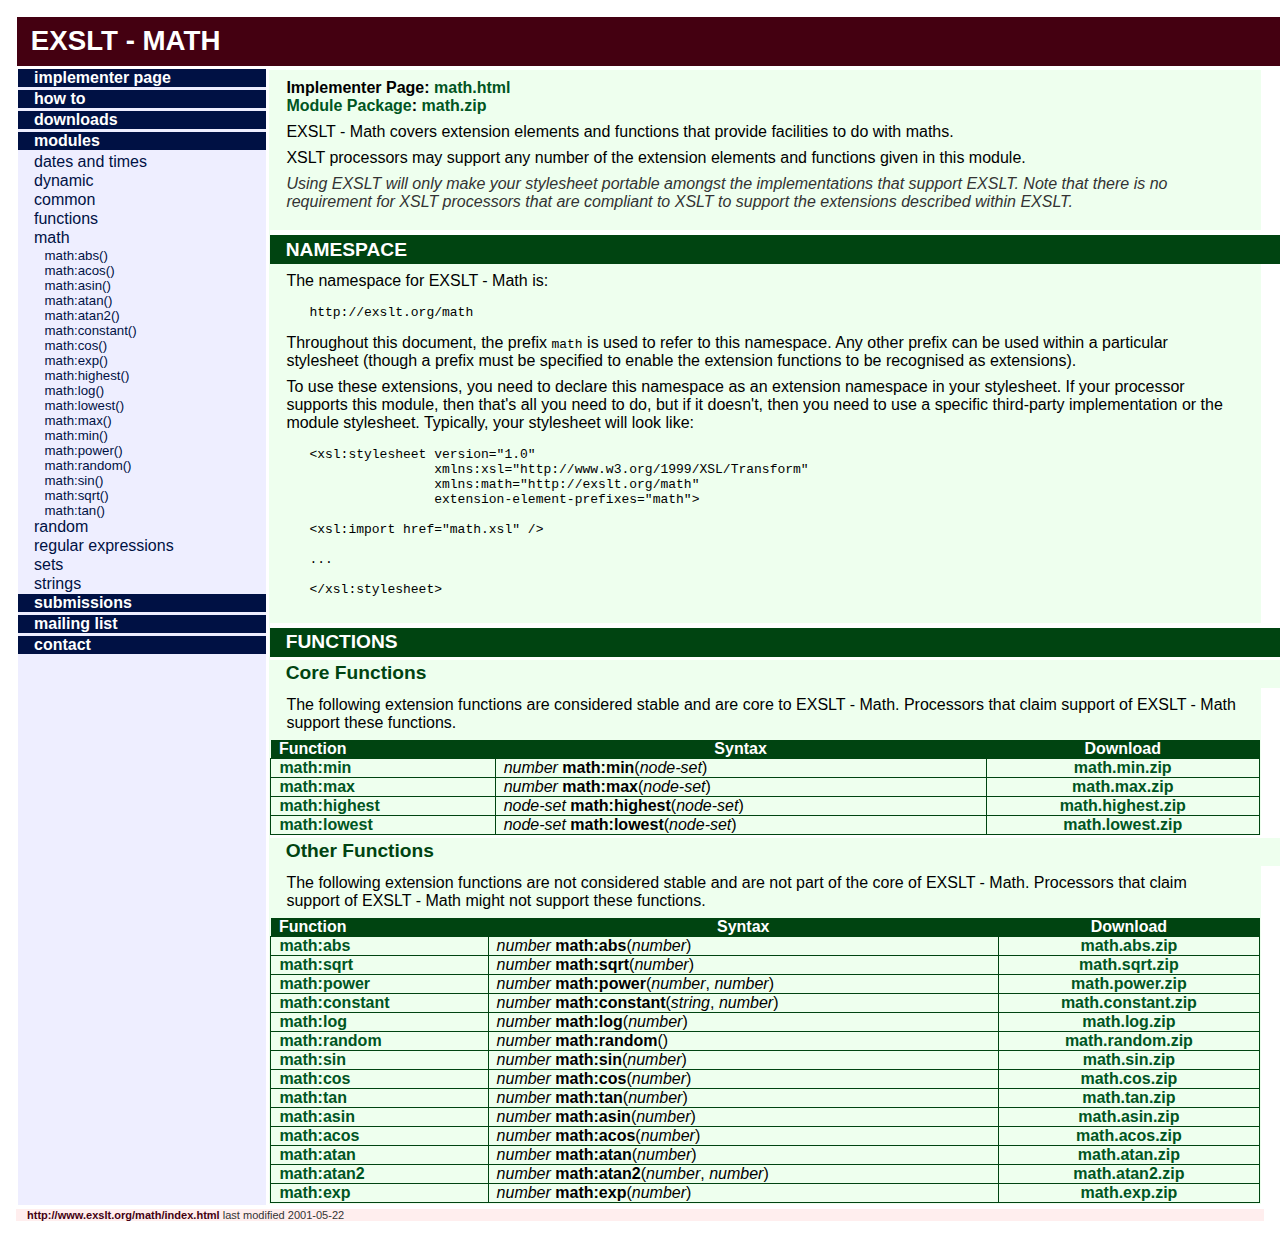
<file: tools/exslt/math/index.html>
<?xml version="1.0" encoding="ISO-8859-1"?>
<!DOCTYPE html
  PUBLIC "-//W3C//DTD XHTML 1.0 Strict//EN" "/schema/xhtml1-strict.dtd">
<html xmlns="http://www.w3.org/1999/xhtml" xmlns:html="http://www.w3.org/1999/xhtml"><head><title>EXSLT - Math</title><link rel="stylesheet" href="base.css"/></head><body><h1 id="#title"><a href="http://www.exslt.org/">EXSLT</a> - <a href="http://www.exslt.org/math/">Math</a></h1><table><tr><td id="menu"><p class="level1"><a href="math.html">Implementer Page</a></p><p class="level1"><a href="../howto.html">How To</a></p><p class="level1"><a href="../download.html">Downloads</a></p><p class="level1">Modules</p><p class="level2"><a href="../date/index.html">Dates and Times</a></p><p class="level2"><a href="../dyn/index.html">Dynamic</a></p><p class="level2"><a href="../exsl/index.html">Common</a></p><p class="level2"><a href="../func/index.html">Functions</a></p><p class="level2"><a href="../math/index.html">Math</a></p><p class="level3"><a href="functions/abs/index.html">math:abs()</a></p><p class="level3"><a href="functions/acos/index.html">math:acos()</a></p><p class="level3"><a href="functions/asin/index.html">math:asin()</a></p><p class="level3"><a href="functions/atan/index.html">math:atan()</a></p><p class="level3"><a href="functions/atan2/index.html">math:atan2()</a></p><p class="level3"><a href="functions/constant/index.html">math:constant()</a></p><p class="level3"><a href="functions/cos/index.html">math:cos()</a></p><p class="level3"><a href="functions/exp/index.html">math:exp()</a></p><p class="level3"><a href="functions/highest/index.html">math:highest()</a></p><p class="level3"><a href="functions/log/index.html">math:log()</a></p><p class="level3"><a href="functions/lowest/index.html">math:lowest()</a></p><p class="level3"><a href="functions/max/index.html">math:max()</a></p><p class="level3"><a href="functions/min/index.html">math:min()</a></p><p class="level3"><a href="functions/power/index.html">math:power()</a></p><p class="level3"><a href="functions/random/index.html">math:random()</a></p><p class="level3"><a href="functions/sin/index.html">math:sin()</a></p><p class="level3"><a href="functions/sqrt/index.html">math:sqrt()</a></p><p class="level3"><a href="functions/tan/index.html">math:tan()</a></p><p class="level2"><a href="../random/index.html">Random</a></p><p class="level2"><a href="../regexp/index.html">Regular Expressions</a></p><p class="level2"><a href="../set/index.html">Sets</a></p><p class="level2"><a href="../str/index.html">Strings</a></p><p class="level1"><a href="../submissions/">Submissions</a></p><p class="level1"><a href="../list">Mailing List</a></p><p class="level1"><a href="../contact.html">Contact</a></p></td><td id="content"><p><b>Implementer Page: </b><a href="math.html">math.html</a><br/><b><a href="../howto.html#module-level">Module Package</a>: </b><a href="math.zip">math.zip</a></p><p>
         EXSLT - Math covers extension elements and functions that provide facilities to do with maths.
      </p><p>
      XSLT processors may support any number of the extension elements and functions given in this module.
   </p><p class="note">
      Using EXSLT will only make your stylesheet portable amongst the implementations that support EXSLT. Note that there is no requirement for XSLT processors that are compliant to XSLT to support the extensions described within EXSLT.
   </p><h2>Namespace</h2><p>
      The namespace for EXSLT - Math is:
   </p><pre>http://exslt.org/math</pre><p>
      Throughout this document, the prefix <code>math</code> is used to refer to this namespace. Any other prefix can be used within a particular stylesheet (though a prefix must be specified to enable the extension functions to be recognised as extensions).
   </p><p>
      To use these extensions, you need to declare this namespace as an extension namespace in your stylesheet.  If your processor supports this module, then that's all you need to do, but if it doesn't, then you need to use a specific third-party implementation or the module stylesheet.  Typically, your stylesheet will look like:
   </p><pre>
&lt;xsl:stylesheet version="1.0"
                xmlns:xsl="http://www.w3.org/1999/XSL/Transform"
                xmlns:math="http://exslt.org/math"
                extension-element-prefixes="math"&gt;

&lt;xsl:import href="math.xsl" /&gt;

...
              
&lt;/xsl:stylesheet&gt;
</pre><h2>Functions</h2><h3>Core Functions</h3><p>
            The following extension functions are considered stable and are core to EXSLT - Math.  Processors that claim support of EXSLT - Math support these functions.
         </p><table><tr><th class="rowhead">Function</th><th>Syntax</th><th>Download</th></tr><tr><td class="rowhead"><a href="functions/min/index.html">math:min</a></td><td style="text-align: left;"><var>number</var> <b>math:min</b>(<var>node-set</var>)</td><td><a href="functions/min/math.min.zip">math.min.zip</a></td></tr><tr><td class="rowhead"><a href="functions/max/index.html">math:max</a></td><td style="text-align: left;"><var>number</var> <b>math:max</b>(<var>node-set</var>)</td><td><a href="functions/max/math.max.zip">math.max.zip</a></td></tr><tr><td class="rowhead"><a href="functions/highest/index.html">math:highest</a></td><td style="text-align: left;"><var>node-set</var> <b>math:highest</b>(<var>node-set</var>)</td><td><a href="functions/highest/math.highest.zip">math.highest.zip</a></td></tr><tr><td class="rowhead"><a href="functions/lowest/index.html">math:lowest</a></td><td style="text-align: left;"><var>node-set</var> <b>math:lowest</b>(<var>node-set</var>)</td><td><a href="functions/lowest/math.lowest.zip">math.lowest.zip</a></td></tr></table><h3>Other Functions</h3><p>
               The following extension functions are not considered stable and are not part of the core of EXSLT - Math.  Processors that claim support of EXSLT - Math might not support these functions.
            </p><table><tr><th class="rowhead">Function</th><th>Syntax</th><th>Download</th></tr><tr><td class="rowhead"><a href="functions/abs/index.html">math:abs</a></td><td style="text-align: left;"><var>number</var> <b>math:abs</b>(<var>number</var>)</td><td><a href="functions/abs/math.abs.zip">math.abs.zip</a></td></tr><tr><td class="rowhead"><a href="functions/sqrt/index.html">math:sqrt</a></td><td style="text-align: left;"><var>number</var> <b>math:sqrt</b>(<var>number</var>)</td><td><a href="functions/sqrt/math.sqrt.zip">math.sqrt.zip</a></td></tr><tr><td class="rowhead"><a href="functions/power/index.html">math:power</a></td><td style="text-align: left;"><var>number</var> <b>math:power</b>(<var>number</var>, <var>number</var>)</td><td><a href="functions/power/math.power.zip">math.power.zip</a></td></tr><tr><td class="rowhead"><a href="functions/constant/index.html">math:constant</a></td><td style="text-align: left;"><var>number</var> <b>math:constant</b>(<var>string</var>, <var>number</var>)</td><td><a href="functions/constant/math.constant.zip">math.constant.zip</a></td></tr><tr><td class="rowhead"><a href="functions/log/index.html">math:log</a></td><td style="text-align: left;"><var>number</var> <b>math:log</b>(<var>number</var>)</td><td><a href="functions/log/math.log.zip">math.log.zip</a></td></tr><tr><td class="rowhead"><a href="functions/random/index.html">math:random</a></td><td style="text-align: left;"><var>number</var> <b>math:random</b>()</td><td><a href="functions/random/math.random.zip">math.random.zip</a></td></tr><tr><td class="rowhead"><a href="functions/sin/index.html">math:sin</a></td><td style="text-align: left;"><var>number</var> <b>math:sin</b>(<var>number</var>)</td><td><a href="functions/sin/math.sin.zip">math.sin.zip</a></td></tr><tr><td class="rowhead"><a href="functions/cos/index.html">math:cos</a></td><td style="text-align: left;"><var>number</var> <b>math:cos</b>(<var>number</var>)</td><td><a href="functions/cos/math.cos.zip">math.cos.zip</a></td></tr><tr><td class="rowhead"><a href="functions/tan/index.html">math:tan</a></td><td style="text-align: left;"><var>number</var> <b>math:tan</b>(<var>number</var>)</td><td><a href="functions/tan/math.tan.zip">math.tan.zip</a></td></tr><tr><td class="rowhead"><a href="functions/asin/index.html">math:asin</a></td><td style="text-align: left;"><var>number</var> <b>math:asin</b>(<var>number</var>)</td><td><a href="functions/asin/math.asin.zip">math.asin.zip</a></td></tr><tr><td class="rowhead"><a href="functions/acos/index.html">math:acos</a></td><td style="text-align: left;"><var>number</var> <b>math:acos</b>(<var>number</var>)</td><td><a href="functions/acos/math.acos.zip">math.acos.zip</a></td></tr><tr><td class="rowhead"><a href="functions/atan/index.html">math:atan</a></td><td style="text-align: left;"><var>number</var> <b>math:atan</b>(<var>number</var>)</td><td><a href="functions/atan/math.atan.zip">math.atan.zip</a></td></tr><tr><td class="rowhead"><a href="functions/atan2/index.html">math:atan2</a></td><td style="text-align: left;"><var>number</var> <b>math:atan2</b>(<var>number</var>, <var>number</var>)</td><td><a href="functions/atan2/math.atan2.zip">math.atan2.zip</a></td></tr><tr><td class="rowhead"><a href="functions/exp/index.html">math:exp</a></td><td style="text-align: left;"><var>number</var> <b>math:exp</b>(<var>number</var>)</td><td><a href="functions/exp/math.exp.zip">math.exp.zip</a></td></tr></table></td></tr></table><div id="colophon"><p><a href="http://www.exslt.org/math/index.html">http://www.exslt.org/math/index.html</a> last modified 2001-05-22</p></div></body></html>
</file>
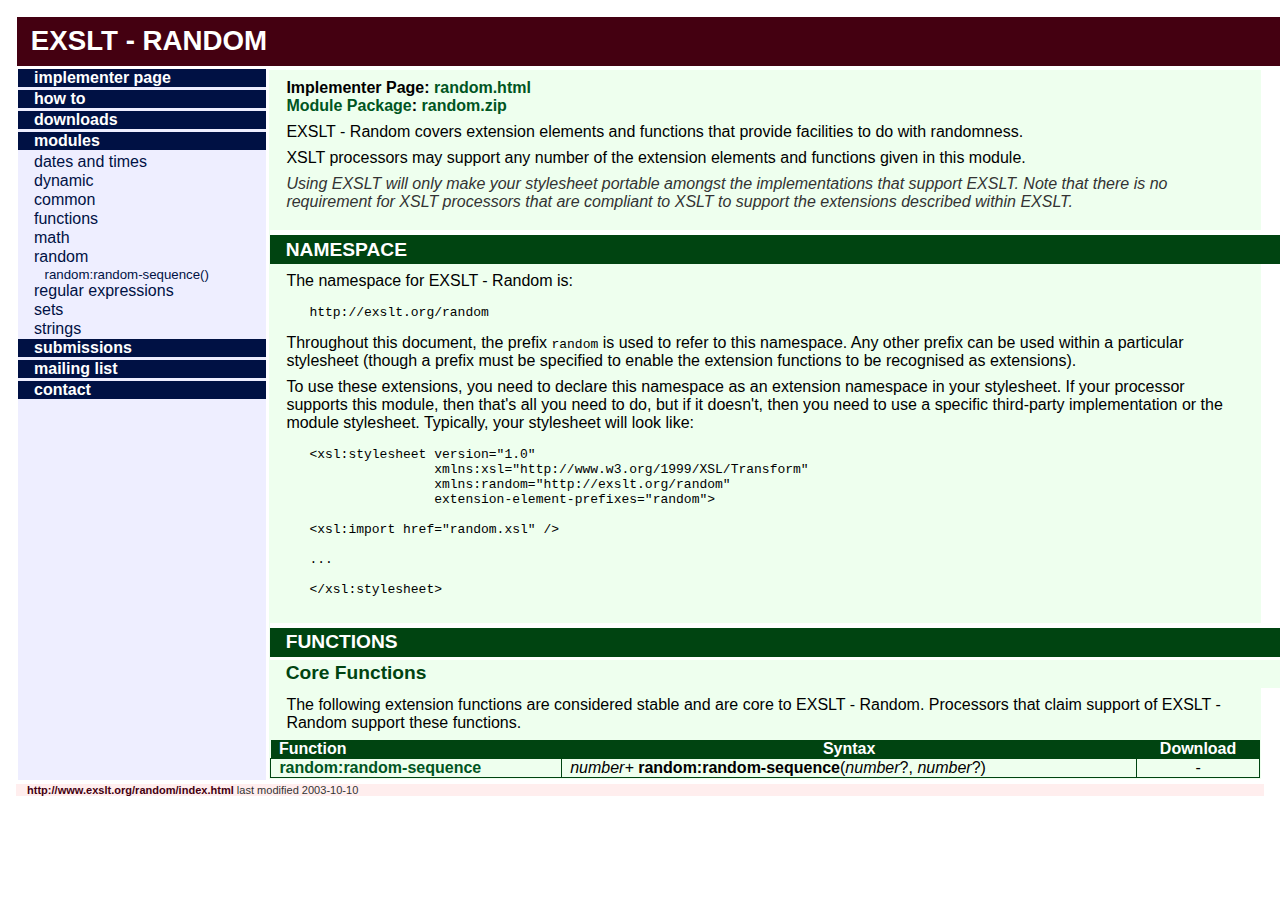
<file: tools/exslt/random/index.html>
<?xml version="1.0" encoding="ISO-8859-1"?>
<!DOCTYPE html
  PUBLIC "-//W3C//DTD XHTML 1.0 Strict//EN" "/schema/xhtml1-strict.dtd">
<html xmlns="http://www.w3.org/1999/xhtml" xmlns:html="http://www.w3.org/1999/xhtml"><head><title>EXSLT - Random</title><link rel="stylesheet" href="base.css"/></head><body><h1 id="#title"><a href="http://www.exslt.org/">EXSLT</a> - <a href="http://www.exslt.org/random/">Random</a></h1><table><tr><td id="menu"><p class="level1"><a href="random.html">Implementer Page</a></p><p class="level1"><a href="../howto.html">How To</a></p><p class="level1"><a href="../download.html">Downloads</a></p><p class="level1">Modules</p><p class="level2"><a href="../date/index.html">Dates and Times</a></p><p class="level2"><a href="../dyn/index.html">Dynamic</a></p><p class="level2"><a href="../exsl/index.html">Common</a></p><p class="level2"><a href="../func/index.html">Functions</a></p><p class="level2"><a href="../math/index.html">Math</a></p><p class="level2"><a href="../random/index.html">Random</a></p><p class="level3"><a href="functions/random-sequence/index.html">random:random-sequence()</a></p><p class="level2"><a href="../regexp/index.html">Regular Expressions</a></p><p class="level2"><a href="../set/index.html">Sets</a></p><p class="level2"><a href="../str/index.html">Strings</a></p><p class="level1"><a href="../submissions/">Submissions</a></p><p class="level1"><a href="../list">Mailing List</a></p><p class="level1"><a href="../contact.html">Contact</a></p></td><td id="content"><p><b>Implementer Page: </b><a href="random.html">random.html</a><br/><b><a href="../howto.html#module-level">Module Package</a>: </b><a href="random.zip">random.zip</a></p><p>
         EXSLT - Random covers extension elements and functions that provide facilities to do with randomness.
      </p><p>
      XSLT processors may support any number of the extension elements and functions given in this module.
   </p><p class="note">
      Using EXSLT will only make your stylesheet portable amongst the implementations that support EXSLT. Note that there is no requirement for XSLT processors that are compliant to XSLT to support the extensions described within EXSLT.
   </p><h2>Namespace</h2><p>
      The namespace for EXSLT - Random is:
   </p><pre>http://exslt.org/random</pre><p>
      Throughout this document, the prefix <code>random</code> is used to refer to this namespace. Any other prefix can be used within a particular stylesheet (though a prefix must be specified to enable the extension functions to be recognised as extensions).
   </p><p>
      To use these extensions, you need to declare this namespace as an extension namespace in your stylesheet.  If your processor supports this module, then that's all you need to do, but if it doesn't, then you need to use a specific third-party implementation or the module stylesheet.  Typically, your stylesheet will look like:
   </p><pre>
&lt;xsl:stylesheet version="1.0"
                xmlns:xsl="http://www.w3.org/1999/XSL/Transform"
                xmlns:random="http://exslt.org/random"
                extension-element-prefixes="random"&gt;

&lt;xsl:import href="random.xsl" /&gt;

...
              
&lt;/xsl:stylesheet&gt;
</pre><h2>Functions</h2><h3>Core Functions</h3><p>
            The following extension functions are considered stable and are core to EXSLT - Random.  Processors that claim support of EXSLT - Random support these functions.
         </p><table><tr><th class="rowhead">Function</th><th>Syntax</th><th>Download</th></tr><tr><td class="rowhead"><a href="functions/random-sequence/index.html">random:random-sequence</a></td><td style="text-align: left;"><var>number+</var> <b>random:random-sequence</b>(<var>number</var>?, <var>number</var>?)</td><td>-</td></tr></table></td></tr></table><div id="colophon"><p><a href="http://www.exslt.org/random/index.html">http://www.exslt.org/random/index.html</a> last modified 2003-10-10</p></div></body></html>
</file>
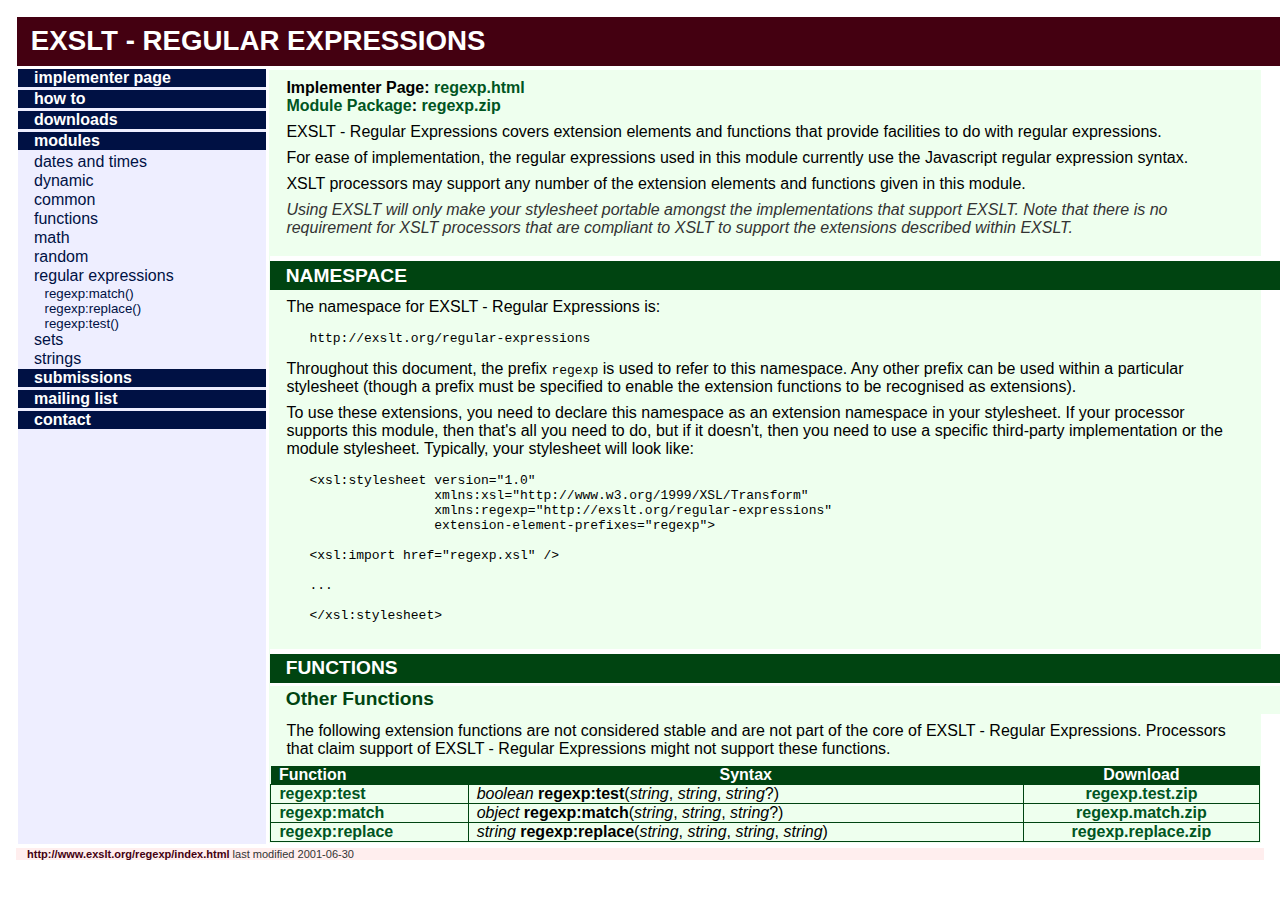
<file: tools/exslt/regexp/index.html>
<?xml version="1.0" encoding="ISO-8859-1"?>
<!DOCTYPE html
  PUBLIC "-//W3C//DTD XHTML 1.0 Strict//EN" "/schema/xhtml1-strict.dtd">
<html xmlns="http://www.w3.org/1999/xhtml" xmlns:html="http://www.w3.org/1999/xhtml"><head><title>EXSLT - Regular Expressions</title><link rel="stylesheet" href="base.css"/></head><body><h1 id="#title"><a href="http://www.exslt.org/">EXSLT</a> - <a href="http://www.exslt.org/regexp/">Regular Expressions</a></h1><table><tr><td id="menu"><p class="level1"><a href="regexp.html">Implementer Page</a></p><p class="level1"><a href="../howto.html">How To</a></p><p class="level1"><a href="../download.html">Downloads</a></p><p class="level1">Modules</p><p class="level2"><a href="../date/index.html">Dates and Times</a></p><p class="level2"><a href="../dyn/index.html">Dynamic</a></p><p class="level2"><a href="../exsl/index.html">Common</a></p><p class="level2"><a href="../func/index.html">Functions</a></p><p class="level2"><a href="../math/index.html">Math</a></p><p class="level2"><a href="../random/index.html">Random</a></p><p class="level2"><a href="../regexp/index.html">Regular Expressions</a></p><p class="level3"><a href="functions/match/index.html">regexp:match()</a></p><p class="level3"><a href="functions/replace/index.html">regexp:replace()</a></p><p class="level3"><a href="functions/test/index.html">regexp:test()</a></p><p class="level2"><a href="../set/index.html">Sets</a></p><p class="level2"><a href="../str/index.html">Strings</a></p><p class="level1"><a href="../submissions/">Submissions</a></p><p class="level1"><a href="../list">Mailing List</a></p><p class="level1"><a href="../contact.html">Contact</a></p></td><td id="content"><p><b>Implementer Page: </b><a href="regexp.html">regexp.html</a><br/><b><a href="../howto.html#module-level">Module Package</a>: </b><a href="regexp.zip">regexp.zip</a></p><p>
         EXSLT - Regular Expressions covers extension elements and functions that provide facilities to do with regular expressions.
      </p><p>
         For ease of implementation, the regular expressions used in this module currently use the Javascript regular expression syntax.
      </p><p>
      XSLT processors may support any number of the extension elements and functions given in this module.
   </p><p class="note">
      Using EXSLT will only make your stylesheet portable amongst the implementations that support EXSLT. Note that there is no requirement for XSLT processors that are compliant to XSLT to support the extensions described within EXSLT.
   </p><h2>Namespace</h2><p>
      The namespace for EXSLT - Regular Expressions is:
   </p><pre>http://exslt.org/regular-expressions</pre><p>
      Throughout this document, the prefix <code>regexp</code> is used to refer to this namespace. Any other prefix can be used within a particular stylesheet (though a prefix must be specified to enable the extension functions to be recognised as extensions).
   </p><p>
      To use these extensions, you need to declare this namespace as an extension namespace in your stylesheet.  If your processor supports this module, then that's all you need to do, but if it doesn't, then you need to use a specific third-party implementation or the module stylesheet.  Typically, your stylesheet will look like:
   </p><pre>
&lt;xsl:stylesheet version="1.0"
                xmlns:xsl="http://www.w3.org/1999/XSL/Transform"
                xmlns:regexp="http://exslt.org/regular-expressions"
                extension-element-prefixes="regexp"&gt;

&lt;xsl:import href="regexp.xsl" /&gt;

...
              
&lt;/xsl:stylesheet&gt;
</pre><h2>Functions</h2><h3>Other Functions</h3><p>
               The following extension functions are not considered stable and are not part of the core of EXSLT - Regular Expressions.  Processors that claim support of EXSLT - Regular Expressions might not support these functions.
            </p><table><tr><th class="rowhead">Function</th><th>Syntax</th><th>Download</th></tr><tr><td class="rowhead"><a href="functions/test/index.html">regexp:test</a></td><td style="text-align: left;"><var>boolean</var> <b>regexp:test</b>(<var>string</var>, <var>string</var>, <var>string</var>?)</td><td><a href="functions/test/regexp.test.zip">regexp.test.zip</a></td></tr><tr><td class="rowhead"><a href="functions/match/index.html">regexp:match</a></td><td style="text-align: left;"><var>object</var> <b>regexp:match</b>(<var>string</var>, <var>string</var>, <var>string</var>?)</td><td><a href="functions/match/regexp.match.zip">regexp.match.zip</a></td></tr><tr><td class="rowhead"><a href="functions/replace/index.html">regexp:replace</a></td><td style="text-align: left;"><var>string</var> <b>regexp:replace</b>(<var>string</var>, <var>string</var>, <var>string</var>, <var>string</var>)</td><td><a href="functions/replace/regexp.replace.zip">regexp.replace.zip</a></td></tr></table></td></tr></table><div id="colophon"><p><a href="http://www.exslt.org/regexp/index.html">http://www.exslt.org/regexp/index.html</a> last modified 2001-06-30</p></div></body></html>
</file>
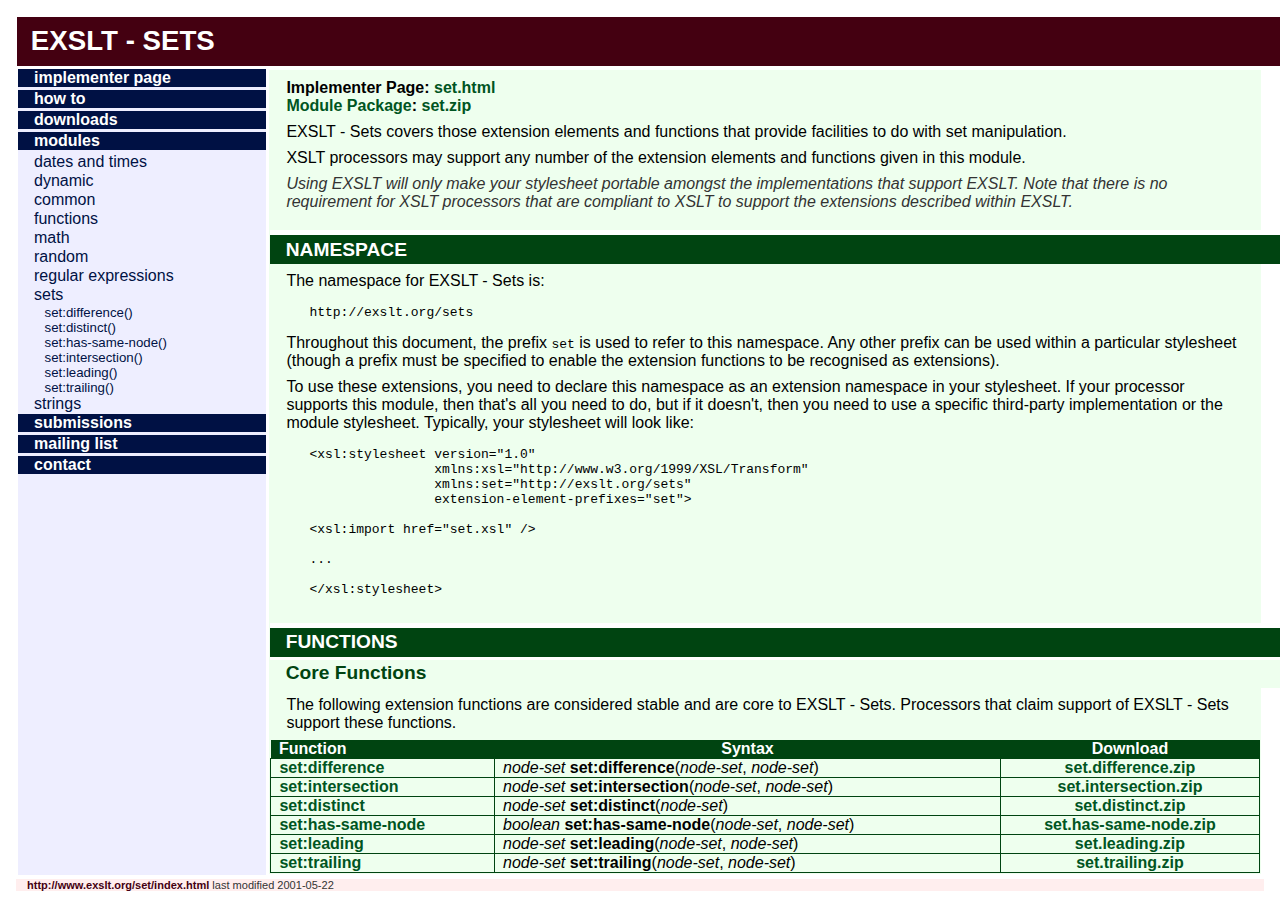
<file: tools/exslt/set/index.html>
<?xml version="1.0" encoding="ISO-8859-1"?>
<!DOCTYPE html
  PUBLIC "-//W3C//DTD XHTML 1.0 Strict//EN" "/schema/xhtml1-strict.dtd">
<html xmlns="http://www.w3.org/1999/xhtml" xmlns:html="http://www.w3.org/1999/xhtml"><head><title>EXSLT - Sets</title><link rel="stylesheet" href="base.css"/></head><body><h1 id="#title"><a href="http://www.exslt.org/">EXSLT</a> - <a href="http://www.exslt.org/set/">Sets</a></h1><table><tr><td id="menu"><p class="level1"><a href="set.html">Implementer Page</a></p><p class="level1"><a href="../howto.html">How To</a></p><p class="level1"><a href="../download.html">Downloads</a></p><p class="level1">Modules</p><p class="level2"><a href="../date/index.html">Dates and Times</a></p><p class="level2"><a href="../dyn/index.html">Dynamic</a></p><p class="level2"><a href="../exsl/index.html">Common</a></p><p class="level2"><a href="../func/index.html">Functions</a></p><p class="level2"><a href="../math/index.html">Math</a></p><p class="level2"><a href="../random/index.html">Random</a></p><p class="level2"><a href="../regexp/index.html">Regular Expressions</a></p><p class="level2"><a href="../set/index.html">Sets</a></p><p class="level3"><a href="functions/difference/index.html">set:difference()</a></p><p class="level3"><a href="functions/distinct/index.html">set:distinct()</a></p><p class="level3"><a href="functions/has-same-node/index.html">set:has-same-node()</a></p><p class="level3"><a href="functions/intersection/index.html">set:intersection()</a></p><p class="level3"><a href="functions/leading/index.html">set:leading()</a></p><p class="level3"><a href="functions/trailing/index.html">set:trailing()</a></p><p class="level2"><a href="../str/index.html">Strings</a></p><p class="level1"><a href="../submissions/">Submissions</a></p><p class="level1"><a href="../list">Mailing List</a></p><p class="level1"><a href="../contact.html">Contact</a></p></td><td id="content"><p><b>Implementer Page: </b><a href="set.html">set.html</a><br/><b><a href="../howto.html#module-level">Module Package</a>: </b><a href="set.zip">set.zip</a></p><p>
         EXSLT - Sets covers those extension elements and functions that provide facilities to do with set manipulation.
      </p><p>
      XSLT processors may support any number of the extension elements and functions given in this module.
   </p><p class="note">
      Using EXSLT will only make your stylesheet portable amongst the implementations that support EXSLT. Note that there is no requirement for XSLT processors that are compliant to XSLT to support the extensions described within EXSLT.
   </p><h2>Namespace</h2><p>
      The namespace for EXSLT - Sets is:
   </p><pre>http://exslt.org/sets</pre><p>
      Throughout this document, the prefix <code>set</code> is used to refer to this namespace. Any other prefix can be used within a particular stylesheet (though a prefix must be specified to enable the extension functions to be recognised as extensions).
   </p><p>
      To use these extensions, you need to declare this namespace as an extension namespace in your stylesheet.  If your processor supports this module, then that's all you need to do, but if it doesn't, then you need to use a specific third-party implementation or the module stylesheet.  Typically, your stylesheet will look like:
   </p><pre>
&lt;xsl:stylesheet version="1.0"
                xmlns:xsl="http://www.w3.org/1999/XSL/Transform"
                xmlns:set="http://exslt.org/sets"
                extension-element-prefixes="set"&gt;

&lt;xsl:import href="set.xsl" /&gt;

...
              
&lt;/xsl:stylesheet&gt;
</pre><h2>Functions</h2><h3>Core Functions</h3><p>
            The following extension functions are considered stable and are core to EXSLT - Sets.  Processors that claim support of EXSLT - Sets support these functions.
         </p><table><tr><th class="rowhead">Function</th><th>Syntax</th><th>Download</th></tr><tr><td class="rowhead"><a href="functions/difference/index.html">set:difference</a></td><td style="text-align: left;"><var>node-set</var> <b>set:difference</b>(<var>node-set</var>, <var>node-set</var>)</td><td><a href="functions/difference/set.difference.zip">set.difference.zip</a></td></tr><tr><td class="rowhead"><a href="functions/intersection/index.html">set:intersection</a></td><td style="text-align: left;"><var>node-set</var> <b>set:intersection</b>(<var>node-set</var>, <var>node-set</var>)</td><td><a href="functions/intersection/set.intersection.zip">set.intersection.zip</a></td></tr><tr><td class="rowhead"><a href="functions/distinct/index.html">set:distinct</a></td><td style="text-align: left;"><var>node-set</var> <b>set:distinct</b>(<var>node-set</var>)</td><td><a href="functions/distinct/set.distinct.zip">set.distinct.zip</a></td></tr><tr><td class="rowhead"><a href="functions/has-same-node/index.html">set:has-same-node</a></td><td style="text-align: left;"><var>boolean</var> <b>set:has-same-node</b>(<var>node-set</var>, <var>node-set</var>)</td><td><a href="functions/has-same-node/set.has-same-node.zip">set.has-same-node.zip</a></td></tr><tr><td class="rowhead"><a href="functions/leading/index.html">set:leading</a></td><td style="text-align: left;"><var>node-set</var> <b>set:leading</b>(<var>node-set</var>, <var>node-set</var>)</td><td><a href="functions/leading/set.leading.zip">set.leading.zip</a></td></tr><tr><td class="rowhead"><a href="functions/trailing/index.html">set:trailing</a></td><td style="text-align: left;"><var>node-set</var> <b>set:trailing</b>(<var>node-set</var>, <var>node-set</var>)</td><td><a href="functions/trailing/set.trailing.zip">set.trailing.zip</a></td></tr></table></td></tr></table><div id="colophon"><p><a href="http://www.exslt.org/set/index.html">http://www.exslt.org/set/index.html</a> last modified 2001-05-22</p></div></body></html>
</file>
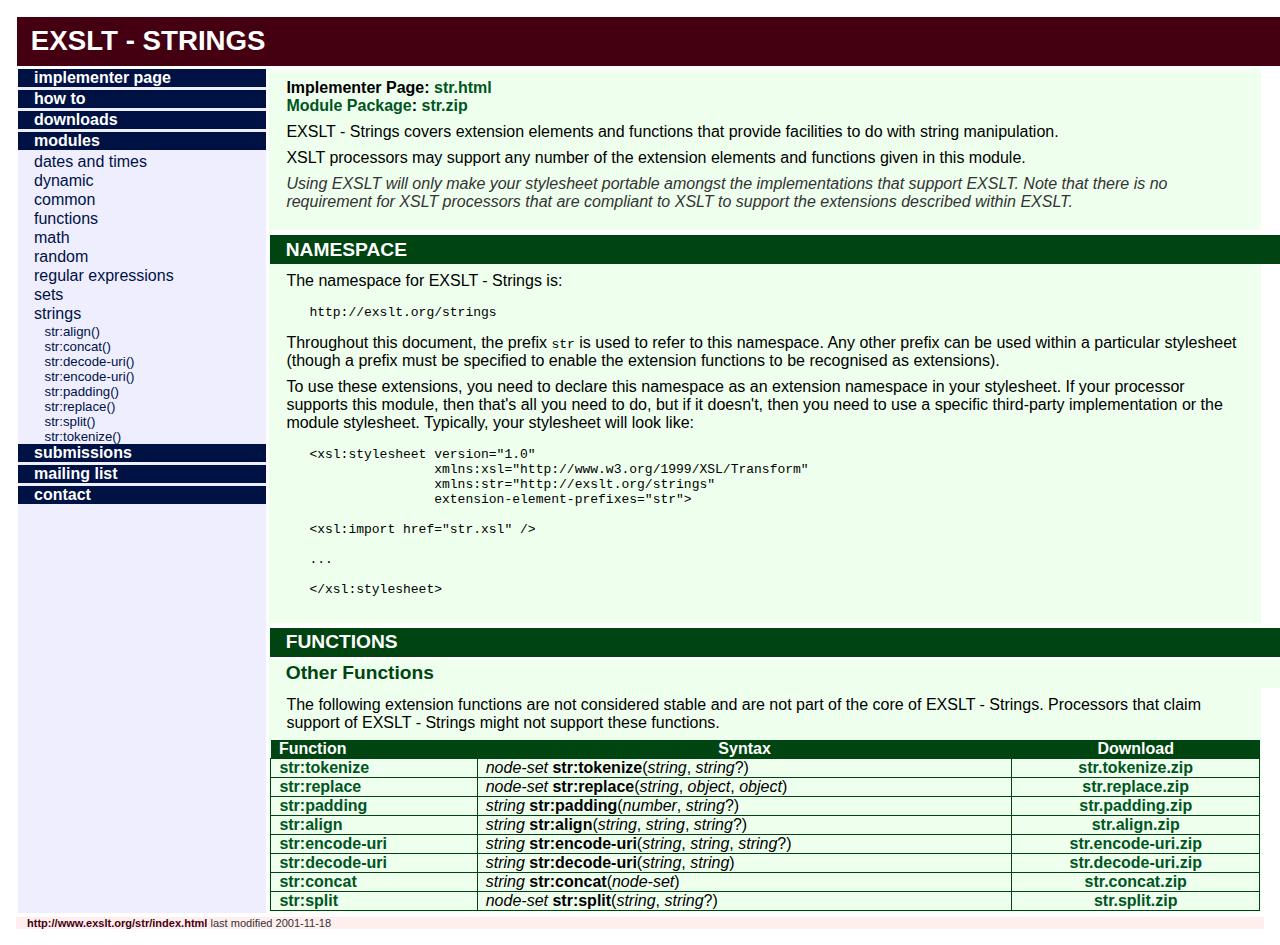
<file: tools/exslt/str/index.html>
<?xml version="1.0" encoding="ISO-8859-1"?>
<!DOCTYPE html
  PUBLIC "-//W3C//DTD XHTML 1.0 Strict//EN" "/schema/xhtml1-strict.dtd">
<html xmlns="http://www.w3.org/1999/xhtml" xmlns:html="http://www.w3.org/1999/xhtml"><head><title>EXSLT - Strings</title><link rel="stylesheet" href="base.css"/></head><body><h1 id="#title"><a href="http://www.exslt.org/">EXSLT</a> - <a href="http://www.exslt.org/str/">Strings</a></h1><table><tr><td id="menu"><p class="level1"><a href="str.html">Implementer Page</a></p><p class="level1"><a href="../howto.html">How To</a></p><p class="level1"><a href="../download.html">Downloads</a></p><p class="level1">Modules</p><p class="level2"><a href="../date/index.html">Dates and Times</a></p><p class="level2"><a href="../dyn/index.html">Dynamic</a></p><p class="level2"><a href="../exsl/index.html">Common</a></p><p class="level2"><a href="../func/index.html">Functions</a></p><p class="level2"><a href="../math/index.html">Math</a></p><p class="level2"><a href="../random/index.html">Random</a></p><p class="level2"><a href="../regexp/index.html">Regular Expressions</a></p><p class="level2"><a href="../set/index.html">Sets</a></p><p class="level2"><a href="../str/index.html">Strings</a></p><p class="level3"><a href="functions/align/index.html">str:align()</a></p><p class="level3"><a href="functions/concat/index.html">str:concat()</a></p><p class="level3"><a href="functions/decode-uri/index.html">str:decode-uri()</a></p><p class="level3"><a href="functions/encode-uri/index.html">str:encode-uri()</a></p><p class="level3"><a href="functions/padding/index.html">str:padding()</a></p><p class="level3"><a href="functions/replace/index.html">str:replace()</a></p><p class="level3"><a href="functions/split/index.html">str:split()</a></p><p class="level3"><a href="functions/tokenize/index.html">str:tokenize()</a></p><p class="level1"><a href="../submissions/">Submissions</a></p><p class="level1"><a href="../list">Mailing List</a></p><p class="level1"><a href="../contact.html">Contact</a></p></td><td id="content"><p><b>Implementer Page: </b><a href="str.html">str.html</a><br/><b><a href="../howto.html#module-level">Module Package</a>: </b><a href="str.zip">str.zip</a></p><p>
         EXSLT - Strings covers extension elements and functions that provide facilities to do with string manipulation.
      </p><p>
      XSLT processors may support any number of the extension elements and functions given in this module.
   </p><p class="note">
      Using EXSLT will only make your stylesheet portable amongst the implementations that support EXSLT. Note that there is no requirement for XSLT processors that are compliant to XSLT to support the extensions described within EXSLT.
   </p><h2>Namespace</h2><p>
      The namespace for EXSLT - Strings is:
   </p><pre>http://exslt.org/strings</pre><p>
      Throughout this document, the prefix <code>str</code> is used to refer to this namespace. Any other prefix can be used within a particular stylesheet (though a prefix must be specified to enable the extension functions to be recognised as extensions).
   </p><p>
      To use these extensions, you need to declare this namespace as an extension namespace in your stylesheet.  If your processor supports this module, then that's all you need to do, but if it doesn't, then you need to use a specific third-party implementation or the module stylesheet.  Typically, your stylesheet will look like:
   </p><pre>
&lt;xsl:stylesheet version="1.0"
                xmlns:xsl="http://www.w3.org/1999/XSL/Transform"
                xmlns:str="http://exslt.org/strings"
                extension-element-prefixes="str"&gt;

&lt;xsl:import href="str.xsl" /&gt;

...
              
&lt;/xsl:stylesheet&gt;
</pre><h2>Functions</h2><h3>Other Functions</h3><p>
               The following extension functions are not considered stable and are not part of the core of EXSLT - Strings.  Processors that claim support of EXSLT - Strings might not support these functions.
            </p><table><tr><th class="rowhead">Function</th><th>Syntax</th><th>Download</th></tr><tr><td class="rowhead"><a href="functions/tokenize/index.html">str:tokenize</a></td><td style="text-align: left;"><var>node-set</var> <b>str:tokenize</b>(<var>string</var>, <var>string</var>?)</td><td><a href="functions/tokenize/str.tokenize.zip">str.tokenize.zip</a></td></tr><tr><td class="rowhead"><a href="functions/replace/index.html">str:replace</a></td><td style="text-align: left;"><var>node-set</var> <b>str:replace</b>(<var>string</var>, <var>object</var>, <var>object</var>)</td><td><a href="functions/replace/str.replace.zip">str.replace.zip</a></td></tr><tr><td class="rowhead"><a href="functions/padding/index.html">str:padding</a></td><td style="text-align: left;"><var>string</var> <b>str:padding</b>(<var>number</var>, <var>string</var>?)</td><td><a href="functions/padding/str.padding.zip">str.padding.zip</a></td></tr><tr><td class="rowhead"><a href="functions/align/index.html">str:align</a></td><td style="text-align: left;"><var>string</var> <b>str:align</b>(<var>string</var>, <var>string</var>, <var>string</var>?)</td><td><a href="functions/align/str.align.zip">str.align.zip</a></td></tr><tr><td class="rowhead"><a href="functions/encode-uri/index.html">str:encode-uri</a></td><td style="text-align: left;"><var>string</var> <b>str:encode-uri</b>(<var>string</var>, <var>string</var>, <var>string</var>?)</td><td><a href="functions/encode-uri/str.encode-uri.zip">str.encode-uri.zip</a></td></tr><tr><td class="rowhead"><a href="functions/decode-uri/index.html">str:decode-uri</a></td><td style="text-align: left;"><var>string</var> <b>str:decode-uri</b>(<var>string</var>, <var>string</var>)</td><td><a href="functions/decode-uri/str.decode-uri.zip">str.decode-uri.zip</a></td></tr><tr><td class="rowhead"><a href="functions/concat/index.html">str:concat</a></td><td style="text-align: left;"><var>string</var> <b>str:concat</b>(<var>node-set</var>)</td><td><a href="functions/concat/str.concat.zip">str.concat.zip</a></td></tr><tr><td class="rowhead"><a href="functions/split/index.html">str:split</a></td><td style="text-align: left;"><var>node-set</var> <b>str:split</b>(<var>string</var>, <var>string</var>?)</td><td><a href="functions/split/str.split.zip">str.split.zip</a></td></tr></table></td></tr></table><div id="colophon"><p><a href="http://www.exslt.org/str/index.html">http://www.exslt.org/str/index.html</a> last modified 2001-11-18</p></div></body></html>
</file>
<file: tools/exslt/base.css>
/* box model */

BODY {
	margin: 1em;
	}

H1 {
	padding: 0.3em 0.5em 0.3em 0.5em;
	margin: 0em;
	}

H2 {
	padding: 0.2em 1em 0.2em 0.8em;
	margin: 1em 0em 0em 0em;
	}

H3 {
	padding: 0.1em 1em 0.2em 0.8em;
	margin: 0em;
	}

H4 {
	padding: 0em;
	margin: 0.5em 1em;
	}

H5 {
	padding: 0em;
	margin: 0em 1em;
	}

P, TABLE {
	margin: 0.5em 1em;
	}

UL, OL {
	margin: 0.5em 2em;
	}

UL UL, UL OL, OL UL, OL OL {
	margin: 0.5em 0em;
	}

TD.implementations UL {
	margin: 0.5em 0em;
	}

TD.implementations LI {
	margin: 0em 2em;
	}

LI {
	margin: 0.5em 2em;
	list-style-type: disc;
	}

LI P {
	margin: 0em;
	}

DL {
	margin: 0.5em 2em 1em 2em;
	}

DT {
	margin: 1em;
	clear: both;
	}

DD {
	margin: -0.5em 0em -0.5em 2em;
	}

DD UL, DD OL {
	margin-left: 0em;
	}

BLOCKQUOTE {
	margin-left: 3em;
	}

IMG {
	position: relative;
	}

TABLE {
	width: 100%;
	margin: 0em;
	}

PRE {
	padding: 0.5em 3em 0.5em 3em;
	margin: 0em;
	}

#content TD PRE {
	padding: 0em;
	}

PRE.copyright {
	padding: 0em;
	margin: 0em;
	}

.issue {
	padding: 0em 3em;
	margin: 0em;
	}

#menu {
	width: 20%;
	padding: 0em;
	}

P.level1, P.level2, P.level3, P.level4 {
	padding: 0em 1em;
	margin: 0em;
	}

P.level1 {
	margin: 0em 0em 3px 0em;
	}

P.level2 {
	margin: 0em 0em 1px 0em;
	}

P.level3 {
	margin-left: 1em;
	}

P.level4 {
	margin-left: 2em;
	}

#content TH, #content TD {
	margin: 0em;
	padding: 0em 0.5em;
	}

#navigation, #content, #colophon P {
	margin-top: 2px;
	}

TD.implementations {
	width: 25%;
	}

/* fonts */
BODY, TR {
	font-family: 'Trebuchet MS', Arial, sans-serif;
	}

H1, H2, H3, H4, H5, H6 {
	font-family: 'Trebuchet MS', Arial, sans-serif;
	}

H1 {
	font-size: 173%;
	font-weight: bold;
	}

H2 {
	font-size: 120%;
	font-weight: bold;
	}

H3 {
	font-size: 120%;
	font-weight: bold;
	}

H4 {
	font-size: 100%;
	font-weight: bold;
	}

H5 {
	font-size: 100%
	font-weight: normal;
	font-style: italic;
	}

#navigation TD {
	font-weight: bold;
	}

DT {
	font-weight: bold;
	}

PRE, CODE {
	font-size: 100%;
	}

A:link, A:visited, A:active, A:hover {
	font-weight: bold;
	}

A.offsite:link, A.offsite:visited, A.offsite:active, A.offsite:hover {
	font-weight: normal;
	}

#menu P.level1, P.level1 A:link, P.level1 A:visited, P.level1 A:hover {
	font-weight: bold;
	}

#menu P.level2, P.level2 A:link, P.level2 A:visited {
	font-weight: normal;
	}

#menu P.level3, P.level3 A:link, P.level3 A:visited {
	font-weight: normal;
	}

#menu P.level3, #menu P.level4 {
    font-size: 83%;
	}

#menu P.level4, P.level4 A:link, P.level4 A:visited {
	font-weight: normal;
	font-style: italic;
	}

.note {
	font-family: 'Trebuchet MS', Arial, sans-serif;
	font-size: 100%;
	font-style: italic;
	}

#colophon {
	font-size: 69%;
	}

/* colours */
BODY {
	background: white;
	color: black;
	border: 0px none white;
	}

/* this is to make Navigator fill the entire line */
H1, #content {
	border: 1px solid white;
	width: 100%;
	}

H1, H1 A:link, H1 A:visited, H1 A:active, H1 A:hover {
    background: #401;
	color: white;
	}

H2 {
	border-top: 5px solid white;
	width: 100%;
	}

H2, H2 A:link, H2 A:visited, H2 A:active, H2 A:hover {
	background: #041;
	color: white;
	}


H3 {
	border-top: 3px solid white;
	width: 100%;
	}

H3, H3 A:link, H3 A:visited, H3 A:active, H3 A:hover {
	color: #041;
	background: #EFE;
	}

#content TABLE {
	border-collapse: collapse;
	}

#content TH {
	background: #041;
	color: white;
	}

#content TD {
	background: #EFE;
	color: black;
    border: 1px solid #041;
	}

#content, #navigation {
	background: #EFE;
	color: black;
	}

HR {
	color: #041;
	background: #041;
	}

IMG, A:link IMG, A:visited IMG, A:hover IMG, A:active IMG {
	border: 0px none white;
	background: transparent;
	}

A:link, A:visited, A:active, A:hover {
	color: #052;
	background: transparent;
	border: 0px none white;
	}

.note {
	color: #333;
	}

.note A:link, .note A:visited, .note A:hover {
    background: transparent;
	color: #041;
	}

.error {
	color: #C00;
	}

#colophon {
	color: #333;
	background: #FEE;
	}

#colophon A:link, #colophon A:visited, #colophon A:hover {
	color: #401;
	background: transparent;
	}

TD.implementations {
	border-left: 1px solid #041;
	}

#menu {
	background: #EEF;
	color: #014;
	}

#menu P.level1, P.level1 A:link, P.level1 A:visited, P.level1 A:active P.level1 A:hover {
	background: #014;
	color: white;
	}

#menu P.level2, P.level2 A:link, P.level2 A:visited, P.level2 A:active P.level2 A:hover, 
#menu P.level3, P.level3 A:link, P.level3 A:visited, P.level3 A:active P.level3 A:hover, 
#menu P.level4, P.level4 A:link, P.level4 A:visited, P.level4 A:active P.level4 A:hover {
	background: #EEF;
	color: #014;
	}


P.level2 A:hover, P.level3 A:hover, P.level4 A:hover {
	text-decoration: underline;
	}


/* text */
OL OL LI {
	list-style: lower-alpha;
	}

TH {
	text-align: left;
	}

TD {
	vertical-align: top;
	}

#content TH, #content TD {
	text-align: center;
	}

#content TH.rowhead, #content TD.rowhead {
	text-align: left;
	}

H1 {
	text-transform: uppercase;
	}

H2 {
	text-transform: uppercase;
	}

H4 {
	text-transform: lowercase;
	}

#menu {
	text-transform: lowercase;
	}

#navigation TD {
	text-transform: uppercase;
	text-align: center;
	}

A.offsite {
    text-decoration: underline;
	}

A, A.function, A.element {
	text-decoration: none;
	}
</file>
<file: tools/exslt/date/base.css>
/* box model */

BODY {
	margin: 1em;
	}

H1 {
	padding: 0.3em 0.5em 0.3em 0.5em;
	margin: 0em;
	}

H2 {
	padding: 0.2em 1em 0.2em 0.8em;
	margin: 1em 0em 0em 0em;
	}

H3 {
	padding: 0.1em 1em 0.2em 0.8em;
	margin: 0em;
	}

H4 {
	padding: 0em;
	margin: 0.5em 1em;
	}

H5 {
	padding: 0em;
	margin: 0em 1em;
	}

P, TABLE {
	margin: 0.5em 1em;
	}

UL, OL {
	margin: 0.5em 2em;
	}

UL UL, UL OL, OL UL, OL OL {
	margin: 0.5em 0em;
	}

TD.implementations UL {
	margin: 0.5em 0em;
	}

TD.implementations LI {
	margin: 0em 2em;
	}

LI {
	margin: 0.5em 2em;
	list-style-type: disc;
	}

LI P {
	margin: 0em;
	}

DL {
	margin: 0.5em 2em 1em 2em;
	}

DT {
	margin: 1em;
	clear: both;
	}

DD {
	margin: -0.5em 0em -0.5em 2em;
	}

DD UL, DD OL {
	margin-left: 0em;
	}

BLOCKQUOTE {
	margin-left: 3em;
	}

IMG {
	position: relative;
	}

TABLE {
	width: 100%;
	margin: 0em;
	}

PRE {
	padding: 0.5em 3em 0.5em 3em;
	margin: 0em;
	}

#content TD PRE {
	padding: 0em;
	}

PRE.copyright {
	padding: 0em;
	margin: 0em;
	}

.issue {
	padding: 0em 3em;
	margin: 0em;
	}

#menu {
	width: 20%;
	padding: 0em;
	}

P.level1, P.level2, P.level3, P.level4 {
	padding: 0em 1em;
	margin: 0em;
	}

P.level1 {
	margin: 0em 0em 3px 0em;
	}

P.level2 {
	margin: 0em 0em 1px 0em;
	}

P.level3 {
	margin-left: 1em;
	}

P.level4 {
	margin-left: 2em;
	}

#content TH, #content TD {
	margin: 0em;
	padding: 0em 0.5em;
	}

#navigation, #content, #colophon P {
	margin-top: 2px;
	}

TD.implementations {
	width: 25%;
	}

/* fonts */
BODY, TR {
	font-family: 'Trebuchet MS', Arial, sans-serif;
	}

H1, H2, H3, H4, H5, H6 {
	font-family: 'Trebuchet MS', Arial, sans-serif;
	}

H1 {
	font-size: 173%;
	font-weight: bold;
	}

H2 {
	font-size: 120%;
	font-weight: bold;
	}

H3 {
	font-size: 120%;
	font-weight: bold;
	}

H4 {
	font-size: 100%;
	font-weight: bold;
	}

H5 {
	font-size: 100%
	font-weight: normal;
	font-style: italic;
	}

#navigation TD {
	font-weight: bold;
	}

DT {
	font-weight: bold;
	}

PRE, CODE {
	font-size: 100%;
	}

A:link, A:visited, A:active, A:hover {
	font-weight: bold;
	}

A.offsite:link, A.offsite:visited, A.offsite:active, A.offsite:hover {
	font-weight: normal;
	}

#menu P.level1, P.level1 A:link, P.level1 A:visited, P.level1 A:hover {
	font-weight: bold;
	}

#menu P.level2, P.level2 A:link, P.level2 A:visited {
	font-weight: normal;
	}

#menu P.level3, P.level3 A:link, P.level3 A:visited {
	font-weight: normal;
	}

#menu P.level3, #menu P.level4 {
    font-size: 83%;
	}

#menu P.level4, P.level4 A:link, P.level4 A:visited {
	font-weight: normal;
	font-style: italic;
	}

.note {
	font-family: 'Trebuchet MS', Arial, sans-serif;
	font-size: 100%;
	font-style: italic;
	}

#colophon {
	font-size: 69%;
	}

/* colours */
BODY {
	background: white;
	color: black;
	border: 0px none white;
	}

/* this is to make Navigator fill the entire line */
H1, #content {
	border: 1px solid white;
	width: 100%;
	}

H1, H1 A:link, H1 A:visited, H1 A:active, H1 A:hover {
    background: #401;
	color: white;
	}

H2 {
	border-top: 5px solid white;
	width: 100%;
	}

H2, H2 A:link, H2 A:visited, H2 A:active, H2 A:hover {
	background: #041;
	color: white;
	}


H3 {
	border-top: 3px solid white;
	width: 100%;
	}

H3, H3 A:link, H3 A:visited, H3 A:active, H3 A:hover {
	color: #041;
	background: #EFE;
	}

#content TABLE {
	border-collapse: collapse;
	}

#content TH {
	background: #041;
	color: white;
	}

#content TD {
	background: #EFE;
	color: black;
    border: 1px solid #041;
	}

#content, #navigation {
	background: #EFE;
	color: black;
	}

HR {
	color: #041;
	background: #041;
	}

IMG, A:link IMG, A:visited IMG, A:hover IMG, A:active IMG {
	border: 0px none white;
	background: transparent;
	}

A:link, A:visited, A:active, A:hover {
	color: #052;
	background: transparent;
	border: 0px none white;
	}

.note {
	color: #333;
	}

.note A:link, .note A:visited, .note A:hover {
    background: transparent;
	color: #041;
	}

.error {
	color: #C00;
	}

#colophon {
	color: #333;
	background: #FEE;
	}

#colophon A:link, #colophon A:visited, #colophon A:hover {
	color: #401;
	background: transparent;
	}

TD.implementations {
	border-left: 1px solid #041;
	}

#menu {
	background: #EEF;
	color: #014;
	}

#menu P.level1, P.level1 A:link, P.level1 A:visited, P.level1 A:active P.level1 A:hover {
	background: #014;
	color: white;
	}

#menu P.level2, P.level2 A:link, P.level2 A:visited, P.level2 A:active P.level2 A:hover, 
#menu P.level3, P.level3 A:link, P.level3 A:visited, P.level3 A:active P.level3 A:hover, 
#menu P.level4, P.level4 A:link, P.level4 A:visited, P.level4 A:active P.level4 A:hover {
	background: #EEF;
	color: #014;
	}


P.level2 A:hover, P.level3 A:hover, P.level4 A:hover {
	text-decoration: underline;
	}


/* text */
OL OL LI {
	list-style: lower-alpha;
	}

TH {
	text-align: left;
	}

TD {
	vertical-align: top;
	}

#content TH, #content TD {
	text-align: center;
	}

#content TH.rowhead, #content TD.rowhead {
	text-align: left;
	}

H1 {
	text-transform: uppercase;
	}

H2 {
	text-transform: uppercase;
	}

H4 {
	text-transform: lowercase;
	}

#menu {
	text-transform: lowercase;
	}

#navigation TD {
	text-transform: uppercase;
	text-align: center;
	}

A.offsite {
    text-decoration: underline;
	}

A, A.function, A.element {
	text-decoration: none;
	}
</file>
<file: tools/exslt/dyn/base.css>
/* box model */

BODY {
	margin: 1em;
	}

H1 {
	padding: 0.3em 0.5em 0.3em 0.5em;
	margin: 0em;
	}

H2 {
	padding: 0.2em 1em 0.2em 0.8em;
	margin: 1em 0em 0em 0em;
	}

H3 {
	padding: 0.1em 1em 0.2em 0.8em;
	margin: 0em;
	}

H4 {
	padding: 0em;
	margin: 0.5em 1em;
	}

H5 {
	padding: 0em;
	margin: 0em 1em;
	}

P, TABLE {
	margin: 0.5em 1em;
	}

UL, OL {
	margin: 0.5em 2em;
	}

UL UL, UL OL, OL UL, OL OL {
	margin: 0.5em 0em;
	}

TD.implementations UL {
	margin: 0.5em 0em;
	}

TD.implementations LI {
	margin: 0em 2em;
	}

LI {
	margin: 0.5em 2em;
	list-style-type: disc;
	}

LI P {
	margin: 0em;
	}

DL {
	margin: 0.5em 2em 1em 2em;
	}

DT {
	margin: 1em;
	clear: both;
	}

DD {
	margin: -0.5em 0em -0.5em 2em;
	}

DD UL, DD OL {
	margin-left: 0em;
	}

BLOCKQUOTE {
	margin-left: 3em;
	}

IMG {
	position: relative;
	}

TABLE {
	width: 100%;
	margin: 0em;
	}

PRE {
	padding: 0.5em 3em 0.5em 3em;
	margin: 0em;
	}

#content TD PRE {
	padding: 0em;
	}

PRE.copyright {
	padding: 0em;
	margin: 0em;
	}

.issue {
	padding: 0em 3em;
	margin: 0em;
	}

#menu {
	width: 20%;
	padding: 0em;
	}

P.level1, P.level2, P.level3, P.level4 {
	padding: 0em 1em;
	margin: 0em;
	}

P.level1 {
	margin: 0em 0em 3px 0em;
	}

P.level2 {
	margin: 0em 0em 1px 0em;
	}

P.level3 {
	margin-left: 1em;
	}

P.level4 {
	margin-left: 2em;
	}

#content TH, #content TD {
	margin: 0em;
	padding: 0em 0.5em;
	}

#navigation, #content, #colophon P {
	margin-top: 2px;
	}

TD.implementations {
	width: 25%;
	}

/* fonts */
BODY, TR {
	font-family: 'Trebuchet MS', Arial, sans-serif;
	}

H1, H2, H3, H4, H5, H6 {
	font-family: 'Trebuchet MS', Arial, sans-serif;
	}

H1 {
	font-size: 173%;
	font-weight: bold;
	}

H2 {
	font-size: 120%;
	font-weight: bold;
	}

H3 {
	font-size: 120%;
	font-weight: bold;
	}

H4 {
	font-size: 100%;
	font-weight: bold;
	}

H5 {
	font-size: 100%
	font-weight: normal;
	font-style: italic;
	}

#navigation TD {
	font-weight: bold;
	}

DT {
	font-weight: bold;
	}

PRE, CODE {
	font-size: 100%;
	}

A:link, A:visited, A:active, A:hover {
	font-weight: bold;
	}

A.offsite:link, A.offsite:visited, A.offsite:active, A.offsite:hover {
	font-weight: normal;
	}

#menu P.level1, P.level1 A:link, P.level1 A:visited, P.level1 A:hover {
	font-weight: bold;
	}

#menu P.level2, P.level2 A:link, P.level2 A:visited {
	font-weight: normal;
	}

#menu P.level3, P.level3 A:link, P.level3 A:visited {
	font-weight: normal;
	}

#menu P.level3, #menu P.level4 {
    font-size: 83%;
	}

#menu P.level4, P.level4 A:link, P.level4 A:visited {
	font-weight: normal;
	font-style: italic;
	}

.note {
	font-family: 'Trebuchet MS', Arial, sans-serif;
	font-size: 100%;
	font-style: italic;
	}

#colophon {
	font-size: 69%;
	}

/* colours */
BODY {
	background: white;
	color: black;
	border: 0px none white;
	}

/* this is to make Navigator fill the entire line */
H1, #content {
	border: 1px solid white;
	width: 100%;
	}

H1, H1 A:link, H1 A:visited, H1 A:active, H1 A:hover {
    background: #401;
	color: white;
	}

H2 {
	border-top: 5px solid white;
	width: 100%;
	}

H2, H2 A:link, H2 A:visited, H2 A:active, H2 A:hover {
	background: #041;
	color: white;
	}


H3 {
	border-top: 3px solid white;
	width: 100%;
	}

H3, H3 A:link, H3 A:visited, H3 A:active, H3 A:hover {
	color: #041;
	background: #EFE;
	}

#content TABLE {
	border-collapse: collapse;
	}

#content TH {
	background: #041;
	color: white;
	}

#content TD {
	background: #EFE;
	color: black;
    border: 1px solid #041;
	}

#content, #navigation {
	background: #EFE;
	color: black;
	}

HR {
	color: #041;
	background: #041;
	}

IMG, A:link IMG, A:visited IMG, A:hover IMG, A:active IMG {
	border: 0px none white;
	background: transparent;
	}

A:link, A:visited, A:active, A:hover {
	color: #052;
	background: transparent;
	border: 0px none white;
	}

.note {
	color: #333;
	}

.note A:link, .note A:visited, .note A:hover {
    background: transparent;
	color: #041;
	}

.error {
	color: #C00;
	}

#colophon {
	color: #333;
	background: #FEE;
	}

#colophon A:link, #colophon A:visited, #colophon A:hover {
	color: #401;
	background: transparent;
	}

TD.implementations {
	border-left: 1px solid #041;
	}

#menu {
	background: #EEF;
	color: #014;
	}

#menu P.level1, P.level1 A:link, P.level1 A:visited, P.level1 A:active P.level1 A:hover {
	background: #014;
	color: white;
	}

#menu P.level2, P.level2 A:link, P.level2 A:visited, P.level2 A:active P.level2 A:hover, 
#menu P.level3, P.level3 A:link, P.level3 A:visited, P.level3 A:active P.level3 A:hover, 
#menu P.level4, P.level4 A:link, P.level4 A:visited, P.level4 A:active P.level4 A:hover {
	background: #EEF;
	color: #014;
	}


P.level2 A:hover, P.level3 A:hover, P.level4 A:hover {
	text-decoration: underline;
	}


/* text */
OL OL LI {
	list-style: lower-alpha;
	}

TH {
	text-align: left;
	}

TD {
	vertical-align: top;
	}

#content TH, #content TD {
	text-align: center;
	}

#content TH.rowhead, #content TD.rowhead {
	text-align: left;
	}

H1 {
	text-transform: uppercase;
	}

H2 {
	text-transform: uppercase;
	}

H4 {
	text-transform: lowercase;
	}

#menu {
	text-transform: lowercase;
	}

#navigation TD {
	text-transform: uppercase;
	text-align: center;
	}

A.offsite {
    text-decoration: underline;
	}

A, A.function, A.element {
	text-decoration: none;
	}
</file>
<file: tools/exslt/exsl/base.css>
/* box model */

BODY {
	margin: 1em;
	}

H1 {
	padding: 0.3em 0.5em 0.3em 0.5em;
	margin: 0em;
	}

H2 {
	padding: 0.2em 1em 0.2em 0.8em;
	margin: 1em 0em 0em 0em;
	}

H3 {
	padding: 0.1em 1em 0.2em 0.8em;
	margin: 0em;
	}

H4 {
	padding: 0em;
	margin: 0.5em 1em;
	}

H5 {
	padding: 0em;
	margin: 0em 1em;
	}

P, TABLE {
	margin: 0.5em 1em;
	}

UL, OL {
	margin: 0.5em 2em;
	}

UL UL, UL OL, OL UL, OL OL {
	margin: 0.5em 0em;
	}

TD.implementations UL {
	margin: 0.5em 0em;
	}

TD.implementations LI {
	margin: 0em 2em;
	}

LI {
	margin: 0.5em 2em;
	list-style-type: disc;
	}

LI P {
	margin: 0em;
	}

DL {
	margin: 0.5em 2em 1em 2em;
	}

DT {
	margin: 1em;
	clear: both;
	}

DD {
	margin: -0.5em 0em -0.5em 2em;
	}

DD UL, DD OL {
	margin-left: 0em;
	}

BLOCKQUOTE {
	margin-left: 3em;
	}

IMG {
	position: relative;
	}

TABLE {
	width: 100%;
	margin: 0em;
	}

PRE {
	padding: 0.5em 3em 0.5em 3em;
	margin: 0em;
	}

#content TD PRE {
	padding: 0em;
	}

PRE.copyright {
	padding: 0em;
	margin: 0em;
	}

.issue {
	padding: 0em 3em;
	margin: 0em;
	}

#menu {
	width: 20%;
	padding: 0em;
	}

P.level1, P.level2, P.level3, P.level4 {
	padding: 0em 1em;
	margin: 0em;
	}

P.level1 {
	margin: 0em 0em 3px 0em;
	}

P.level2 {
	margin: 0em 0em 1px 0em;
	}

P.level3 {
	margin-left: 1em;
	}

P.level4 {
	margin-left: 2em;
	}

#content TH, #content TD {
	margin: 0em;
	padding: 0em 0.5em;
	}

#navigation, #content, #colophon P {
	margin-top: 2px;
	}

TD.implementations {
	width: 25%;
	}

/* fonts */
BODY, TR {
	font-family: 'Trebuchet MS', Arial, sans-serif;
	}

H1, H2, H3, H4, H5, H6 {
	font-family: 'Trebuchet MS', Arial, sans-serif;
	}

H1 {
	font-size: 173%;
	font-weight: bold;
	}

H2 {
	font-size: 120%;
	font-weight: bold;
	}

H3 {
	font-size: 120%;
	font-weight: bold;
	}

H4 {
	font-size: 100%;
	font-weight: bold;
	}

H5 {
	font-size: 100%
	font-weight: normal;
	font-style: italic;
	}

#navigation TD {
	font-weight: bold;
	}

DT {
	font-weight: bold;
	}

PRE, CODE {
	font-size: 100%;
	}

A:link, A:visited, A:active, A:hover {
	font-weight: bold;
	}

A.offsite:link, A.offsite:visited, A.offsite:active, A.offsite:hover {
	font-weight: normal;
	}

#menu P.level1, P.level1 A:link, P.level1 A:visited, P.level1 A:hover {
	font-weight: bold;
	}

#menu P.level2, P.level2 A:link, P.level2 A:visited {
	font-weight: normal;
	}

#menu P.level3, P.level3 A:link, P.level3 A:visited {
	font-weight: normal;
	}

#menu P.level3, #menu P.level4 {
    font-size: 83%;
	}

#menu P.level4, P.level4 A:link, P.level4 A:visited {
	font-weight: normal;
	font-style: italic;
	}

.note {
	font-family: 'Trebuchet MS', Arial, sans-serif;
	font-size: 100%;
	font-style: italic;
	}

#colophon {
	font-size: 69%;
	}

/* colours */
BODY {
	background: white;
	color: black;
	border: 0px none white;
	}

/* this is to make Navigator fill the entire line */
H1, #content {
	border: 1px solid white;
	width: 100%;
	}

H1, H1 A:link, H1 A:visited, H1 A:active, H1 A:hover {
    background: #401;
	color: white;
	}

H2 {
	border-top: 5px solid white;
	width: 100%;
	}

H2, H2 A:link, H2 A:visited, H2 A:active, H2 A:hover {
	background: #041;
	color: white;
	}


H3 {
	border-top: 3px solid white;
	width: 100%;
	}

H3, H3 A:link, H3 A:visited, H3 A:active, H3 A:hover {
	color: #041;
	background: #EFE;
	}

#content TABLE {
	border-collapse: collapse;
	}

#content TH {
	background: #041;
	color: white;
	}

#content TD {
	background: #EFE;
	color: black;
    border: 1px solid #041;
	}

#content, #navigation {
	background: #EFE;
	color: black;
	}

HR {
	color: #041;
	background: #041;
	}

IMG, A:link IMG, A:visited IMG, A:hover IMG, A:active IMG {
	border: 0px none white;
	background: transparent;
	}

A:link, A:visited, A:active, A:hover {
	color: #052;
	background: transparent;
	border: 0px none white;
	}

.note {
	color: #333;
	}

.note A:link, .note A:visited, .note A:hover {
    background: transparent;
	color: #041;
	}

.error {
	color: #C00;
	}

#colophon {
	color: #333;
	background: #FEE;
	}

#colophon A:link, #colophon A:visited, #colophon A:hover {
	color: #401;
	background: transparent;
	}

TD.implementations {
	border-left: 1px solid #041;
	}

#menu {
	background: #EEF;
	color: #014;
	}

#menu P.level1, P.level1 A:link, P.level1 A:visited, P.level1 A:active P.level1 A:hover {
	background: #014;
	color: white;
	}

#menu P.level2, P.level2 A:link, P.level2 A:visited, P.level2 A:active P.level2 A:hover, 
#menu P.level3, P.level3 A:link, P.level3 A:visited, P.level3 A:active P.level3 A:hover, 
#menu P.level4, P.level4 A:link, P.level4 A:visited, P.level4 A:active P.level4 A:hover {
	background: #EEF;
	color: #014;
	}


P.level2 A:hover, P.level3 A:hover, P.level4 A:hover {
	text-decoration: underline;
	}


/* text */
OL OL LI {
	list-style: lower-alpha;
	}

TH {
	text-align: left;
	}

TD {
	vertical-align: top;
	}

#content TH, #content TD {
	text-align: center;
	}

#content TH.rowhead, #content TD.rowhead {
	text-align: left;
	}

H1 {
	text-transform: uppercase;
	}

H2 {
	text-transform: uppercase;
	}

H4 {
	text-transform: lowercase;
	}

#menu {
	text-transform: lowercase;
	}

#navigation TD {
	text-transform: uppercase;
	text-align: center;
	}

A.offsite {
    text-decoration: underline;
	}

A, A.function, A.element {
	text-decoration: none;
	}
</file>
<file: tools/exslt/func/base.css>
/* box model */

BODY {
	margin: 1em;
	}

H1 {
	padding: 0.3em 0.5em 0.3em 0.5em;
	margin: 0em;
	}

H2 {
	padding: 0.2em 1em 0.2em 0.8em;
	margin: 1em 0em 0em 0em;
	}

H3 {
	padding: 0.1em 1em 0.2em 0.8em;
	margin: 0em;
	}

H4 {
	padding: 0em;
	margin: 0.5em 1em;
	}

H5 {
	padding: 0em;
	margin: 0em 1em;
	}

P, TABLE {
	margin: 0.5em 1em;
	}

UL, OL {
	margin: 0.5em 2em;
	}

UL UL, UL OL, OL UL, OL OL {
	margin: 0.5em 0em;
	}

TD.implementations UL {
	margin: 0.5em 0em;
	}

TD.implementations LI {
	margin: 0em 2em;
	}

LI {
	margin: 0.5em 2em;
	list-style-type: disc;
	}

LI P {
	margin: 0em;
	}

DL {
	margin: 0.5em 2em 1em 2em;
	}

DT {
	margin: 1em;
	clear: both;
	}

DD {
	margin: -0.5em 0em -0.5em 2em;
	}

DD UL, DD OL {
	margin-left: 0em;
	}

BLOCKQUOTE {
	margin-left: 3em;
	}

IMG {
	position: relative;
	}

TABLE {
	width: 100%;
	margin: 0em;
	}

PRE {
	padding: 0.5em 3em 0.5em 3em;
	margin: 0em;
	}

#content TD PRE {
	padding: 0em;
	}

PRE.copyright {
	padding: 0em;
	margin: 0em;
	}

.issue {
	padding: 0em 3em;
	margin: 0em;
	}

#menu {
	width: 20%;
	padding: 0em;
	}

P.level1, P.level2, P.level3, P.level4 {
	padding: 0em 1em;
	margin: 0em;
	}

P.level1 {
	margin: 0em 0em 3px 0em;
	}

P.level2 {
	margin: 0em 0em 1px 0em;
	}

P.level3 {
	margin-left: 1em;
	}

P.level4 {
	margin-left: 2em;
	}

#content TH, #content TD {
	margin: 0em;
	padding: 0em 0.5em;
	}

#navigation, #content, #colophon P {
	margin-top: 2px;
	}

TD.implementations {
	width: 25%;
	}

/* fonts */
BODY, TR {
	font-family: 'Trebuchet MS', Arial, sans-serif;
	}

H1, H2, H3, H4, H5, H6 {
	font-family: 'Trebuchet MS', Arial, sans-serif;
	}

H1 {
	font-size: 173%;
	font-weight: bold;
	}

H2 {
	font-size: 120%;
	font-weight: bold;
	}

H3 {
	font-size: 120%;
	font-weight: bold;
	}

H4 {
	font-size: 100%;
	font-weight: bold;
	}

H5 {
	font-size: 100%
	font-weight: normal;
	font-style: italic;
	}

#navigation TD {
	font-weight: bold;
	}

DT {
	font-weight: bold;
	}

PRE, CODE {
	font-size: 100%;
	}

A:link, A:visited, A:active, A:hover {
	font-weight: bold;
	}

A.offsite:link, A.offsite:visited, A.offsite:active, A.offsite:hover {
	font-weight: normal;
	}

#menu P.level1, P.level1 A:link, P.level1 A:visited, P.level1 A:hover {
	font-weight: bold;
	}

#menu P.level2, P.level2 A:link, P.level2 A:visited {
	font-weight: normal;
	}

#menu P.level3, P.level3 A:link, P.level3 A:visited {
	font-weight: normal;
	}

#menu P.level3, #menu P.level4 {
    font-size: 83%;
	}

#menu P.level4, P.level4 A:link, P.level4 A:visited {
	font-weight: normal;
	font-style: italic;
	}

.note {
	font-family: 'Trebuchet MS', Arial, sans-serif;
	font-size: 100%;
	font-style: italic;
	}

#colophon {
	font-size: 69%;
	}

/* colours */
BODY {
	background: white;
	color: black;
	border: 0px none white;
	}

/* this is to make Navigator fill the entire line */
H1, #content {
	border: 1px solid white;
	width: 100%;
	}

H1, H1 A:link, H1 A:visited, H1 A:active, H1 A:hover {
    background: #401;
	color: white;
	}

H2 {
	border-top: 5px solid white;
	width: 100%;
	}

H2, H2 A:link, H2 A:visited, H2 A:active, H2 A:hover {
	background: #041;
	color: white;
	}


H3 {
	border-top: 3px solid white;
	width: 100%;
	}

H3, H3 A:link, H3 A:visited, H3 A:active, H3 A:hover {
	color: #041;
	background: #EFE;
	}

#content TABLE {
	border-collapse: collapse;
	}

#content TH {
	background: #041;
	color: white;
	}

#content TD {
	background: #EFE;
	color: black;
    border: 1px solid #041;
	}

#content, #navigation {
	background: #EFE;
	color: black;
	}

HR {
	color: #041;
	background: #041;
	}

IMG, A:link IMG, A:visited IMG, A:hover IMG, A:active IMG {
	border: 0px none white;
	background: transparent;
	}

A:link, A:visited, A:active, A:hover {
	color: #052;
	background: transparent;
	border: 0px none white;
	}

.note {
	color: #333;
	}

.note A:link, .note A:visited, .note A:hover {
    background: transparent;
	color: #041;
	}

.error {
	color: #C00;
	}

#colophon {
	color: #333;
	background: #FEE;
	}

#colophon A:link, #colophon A:visited, #colophon A:hover {
	color: #401;
	background: transparent;
	}

TD.implementations {
	border-left: 1px solid #041;
	}

#menu {
	background: #EEF;
	color: #014;
	}

#menu P.level1, P.level1 A:link, P.level1 A:visited, P.level1 A:active P.level1 A:hover {
	background: #014;
	color: white;
	}

#menu P.level2, P.level2 A:link, P.level2 A:visited, P.level2 A:active P.level2 A:hover, 
#menu P.level3, P.level3 A:link, P.level3 A:visited, P.level3 A:active P.level3 A:hover, 
#menu P.level4, P.level4 A:link, P.level4 A:visited, P.level4 A:active P.level4 A:hover {
	background: #EEF;
	color: #014;
	}


P.level2 A:hover, P.level3 A:hover, P.level4 A:hover {
	text-decoration: underline;
	}


/* text */
OL OL LI {
	list-style: lower-alpha;
	}

TH {
	text-align: left;
	}

TD {
	vertical-align: top;
	}

#content TH, #content TD {
	text-align: center;
	}

#content TH.rowhead, #content TD.rowhead {
	text-align: left;
	}

H1 {
	text-transform: uppercase;
	}

H2 {
	text-transform: uppercase;
	}

H4 {
	text-transform: lowercase;
	}

#menu {
	text-transform: lowercase;
	}

#navigation TD {
	text-transform: uppercase;
	text-align: center;
	}

A.offsite {
    text-decoration: underline;
	}

A, A.function, A.element {
	text-decoration: none;
	}
</file>
<file: tools/exslt/math/base.css>
/* box model */

BODY {
	margin: 1em;
	}

H1 {
	padding: 0.3em 0.5em 0.3em 0.5em;
	margin: 0em;
	}

H2 {
	padding: 0.2em 1em 0.2em 0.8em;
	margin: 1em 0em 0em 0em;
	}

H3 {
	padding: 0.1em 1em 0.2em 0.8em;
	margin: 0em;
	}

H4 {
	padding: 0em;
	margin: 0.5em 1em;
	}

H5 {
	padding: 0em;
	margin: 0em 1em;
	}

P, TABLE {
	margin: 0.5em 1em;
	}

UL, OL {
	margin: 0.5em 2em;
	}

UL UL, UL OL, OL UL, OL OL {
	margin: 0.5em 0em;
	}

TD.implementations UL {
	margin: 0.5em 0em;
	}

TD.implementations LI {
	margin: 0em 2em;
	}

LI {
	margin: 0.5em 2em;
	list-style-type: disc;
	}

LI P {
	margin: 0em;
	}

DL {
	margin: 0.5em 2em 1em 2em;
	}

DT {
	margin: 1em;
	clear: both;
	}

DD {
	margin: -0.5em 0em -0.5em 2em;
	}

DD UL, DD OL {
	margin-left: 0em;
	}

BLOCKQUOTE {
	margin-left: 3em;
	}

IMG {
	position: relative;
	}

TABLE {
	width: 100%;
	margin: 0em;
	}

PRE {
	padding: 0.5em 3em 0.5em 3em;
	margin: 0em;
	}

#content TD PRE {
	padding: 0em;
	}

PRE.copyright {
	padding: 0em;
	margin: 0em;
	}

.issue {
	padding: 0em 3em;
	margin: 0em;
	}

#menu {
	width: 20%;
	padding: 0em;
	}

P.level1, P.level2, P.level3, P.level4 {
	padding: 0em 1em;
	margin: 0em;
	}

P.level1 {
	margin: 0em 0em 3px 0em;
	}

P.level2 {
	margin: 0em 0em 1px 0em;
	}

P.level3 {
	margin-left: 1em;
	}

P.level4 {
	margin-left: 2em;
	}

#content TH, #content TD {
	margin: 0em;
	padding: 0em 0.5em;
	}

#navigation, #content, #colophon P {
	margin-top: 2px;
	}

TD.implementations {
	width: 25%;
	}

/* fonts */
BODY, TR {
	font-family: 'Trebuchet MS', Arial, sans-serif;
	}

H1, H2, H3, H4, H5, H6 {
	font-family: 'Trebuchet MS', Arial, sans-serif;
	}

H1 {
	font-size: 173%;
	font-weight: bold;
	}

H2 {
	font-size: 120%;
	font-weight: bold;
	}

H3 {
	font-size: 120%;
	font-weight: bold;
	}

H4 {
	font-size: 100%;
	font-weight: bold;
	}

H5 {
	font-size: 100%
	font-weight: normal;
	font-style: italic;
	}

#navigation TD {
	font-weight: bold;
	}

DT {
	font-weight: bold;
	}

PRE, CODE {
	font-size: 100%;
	}

A:link, A:visited, A:active, A:hover {
	font-weight: bold;
	}

A.offsite:link, A.offsite:visited, A.offsite:active, A.offsite:hover {
	font-weight: normal;
	}

#menu P.level1, P.level1 A:link, P.level1 A:visited, P.level1 A:hover {
	font-weight: bold;
	}

#menu P.level2, P.level2 A:link, P.level2 A:visited {
	font-weight: normal;
	}

#menu P.level3, P.level3 A:link, P.level3 A:visited {
	font-weight: normal;
	}

#menu P.level3, #menu P.level4 {
    font-size: 83%;
	}

#menu P.level4, P.level4 A:link, P.level4 A:visited {
	font-weight: normal;
	font-style: italic;
	}

.note {
	font-family: 'Trebuchet MS', Arial, sans-serif;
	font-size: 100%;
	font-style: italic;
	}

#colophon {
	font-size: 69%;
	}

/* colours */
BODY {
	background: white;
	color: black;
	border: 0px none white;
	}

/* this is to make Navigator fill the entire line */
H1, #content {
	border: 1px solid white;
	width: 100%;
	}

H1, H1 A:link, H1 A:visited, H1 A:active, H1 A:hover {
    background: #401;
	color: white;
	}

H2 {
	border-top: 5px solid white;
	width: 100%;
	}

H2, H2 A:link, H2 A:visited, H2 A:active, H2 A:hover {
	background: #041;
	color: white;
	}


H3 {
	border-top: 3px solid white;
	width: 100%;
	}

H3, H3 A:link, H3 A:visited, H3 A:active, H3 A:hover {
	color: #041;
	background: #EFE;
	}

#content TABLE {
	border-collapse: collapse;
	}

#content TH {
	background: #041;
	color: white;
	}

#content TD {
	background: #EFE;
	color: black;
    border: 1px solid #041;
	}

#content, #navigation {
	background: #EFE;
	color: black;
	}

HR {
	color: #041;
	background: #041;
	}

IMG, A:link IMG, A:visited IMG, A:hover IMG, A:active IMG {
	border: 0px none white;
	background: transparent;
	}

A:link, A:visited, A:active, A:hover {
	color: #052;
	background: transparent;
	border: 0px none white;
	}

.note {
	color: #333;
	}

.note A:link, .note A:visited, .note A:hover {
    background: transparent;
	color: #041;
	}

.error {
	color: #C00;
	}

#colophon {
	color: #333;
	background: #FEE;
	}

#colophon A:link, #colophon A:visited, #colophon A:hover {
	color: #401;
	background: transparent;
	}

TD.implementations {
	border-left: 1px solid #041;
	}

#menu {
	background: #EEF;
	color: #014;
	}

#menu P.level1, P.level1 A:link, P.level1 A:visited, P.level1 A:active P.level1 A:hover {
	background: #014;
	color: white;
	}

#menu P.level2, P.level2 A:link, P.level2 A:visited, P.level2 A:active P.level2 A:hover, 
#menu P.level3, P.level3 A:link, P.level3 A:visited, P.level3 A:active P.level3 A:hover, 
#menu P.level4, P.level4 A:link, P.level4 A:visited, P.level4 A:active P.level4 A:hover {
	background: #EEF;
	color: #014;
	}


P.level2 A:hover, P.level3 A:hover, P.level4 A:hover {
	text-decoration: underline;
	}


/* text */
OL OL LI {
	list-style: lower-alpha;
	}

TH {
	text-align: left;
	}

TD {
	vertical-align: top;
	}

#content TH, #content TD {
	text-align: center;
	}

#content TH.rowhead, #content TD.rowhead {
	text-align: left;
	}

H1 {
	text-transform: uppercase;
	}

H2 {
	text-transform: uppercase;
	}

H4 {
	text-transform: lowercase;
	}

#menu {
	text-transform: lowercase;
	}

#navigation TD {
	text-transform: uppercase;
	text-align: center;
	}

A.offsite {
    text-decoration: underline;
	}

A, A.function, A.element {
	text-decoration: none;
	}
</file>
<file: tools/exslt/random/base.css>
/* box model */

BODY {
	margin: 1em;
	}

H1 {
	padding: 0.3em 0.5em 0.3em 0.5em;
	margin: 0em;
	}

H2 {
	padding: 0.2em 1em 0.2em 0.8em;
	margin: 1em 0em 0em 0em;
	}

H3 {
	padding: 0.1em 1em 0.2em 0.8em;
	margin: 0em;
	}

H4 {
	padding: 0em;
	margin: 0.5em 1em;
	}

H5 {
	padding: 0em;
	margin: 0em 1em;
	}

P, TABLE {
	margin: 0.5em 1em;
	}

UL, OL {
	margin: 0.5em 2em;
	}

UL UL, UL OL, OL UL, OL OL {
	margin: 0.5em 0em;
	}

TD.implementations UL {
	margin: 0.5em 0em;
	}

TD.implementations LI {
	margin: 0em 2em;
	}

LI {
	margin: 0.5em 2em;
	list-style-type: disc;
	}

LI P {
	margin: 0em;
	}

DL {
	margin: 0.5em 2em 1em 2em;
	}

DT {
	margin: 1em;
	clear: both;
	}

DD {
	margin: -0.5em 0em -0.5em 2em;
	}

DD UL, DD OL {
	margin-left: 0em;
	}

BLOCKQUOTE {
	margin-left: 3em;
	}

IMG {
	position: relative;
	}

TABLE {
	width: 100%;
	margin: 0em;
	}

PRE {
	padding: 0.5em 3em 0.5em 3em;
	margin: 0em;
	}

#content TD PRE {
	padding: 0em;
	}

PRE.copyright {
	padding: 0em;
	margin: 0em;
	}

.issue {
	padding: 0em 3em;
	margin: 0em;
	}

#menu {
	width: 20%;
	padding: 0em;
	}

P.level1, P.level2, P.level3, P.level4 {
	padding: 0em 1em;
	margin: 0em;
	}

P.level1 {
	margin: 0em 0em 3px 0em;
	}

P.level2 {
	margin: 0em 0em 1px 0em;
	}

P.level3 {
	margin-left: 1em;
	}

P.level4 {
	margin-left: 2em;
	}

#content TH, #content TD {
	margin: 0em;
	padding: 0em 0.5em;
	}

#navigation, #content, #colophon P {
	margin-top: 2px;
	}

TD.implementations {
	width: 25%;
	}

/* fonts */
BODY, TR {
	font-family: 'Trebuchet MS', Arial, sans-serif;
	}

H1, H2, H3, H4, H5, H6 {
	font-family: 'Trebuchet MS', Arial, sans-serif;
	}

H1 {
	font-size: 173%;
	font-weight: bold;
	}

H2 {
	font-size: 120%;
	font-weight: bold;
	}

H3 {
	font-size: 120%;
	font-weight: bold;
	}

H4 {
	font-size: 100%;
	font-weight: bold;
	}

H5 {
	font-size: 100%
	font-weight: normal;
	font-style: italic;
	}

#navigation TD {
	font-weight: bold;
	}

DT {
	font-weight: bold;
	}

PRE, CODE {
	font-size: 100%;
	}

A:link, A:visited, A:active, A:hover {
	font-weight: bold;
	}

A.offsite:link, A.offsite:visited, A.offsite:active, A.offsite:hover {
	font-weight: normal;
	}

#menu P.level1, P.level1 A:link, P.level1 A:visited, P.level1 A:hover {
	font-weight: bold;
	}

#menu P.level2, P.level2 A:link, P.level2 A:visited {
	font-weight: normal;
	}

#menu P.level3, P.level3 A:link, P.level3 A:visited {
	font-weight: normal;
	}

#menu P.level3, #menu P.level4 {
    font-size: 83%;
	}

#menu P.level4, P.level4 A:link, P.level4 A:visited {
	font-weight: normal;
	font-style: italic;
	}

.note {
	font-family: 'Trebuchet MS', Arial, sans-serif;
	font-size: 100%;
	font-style: italic;
	}

#colophon {
	font-size: 69%;
	}

/* colours */
BODY {
	background: white;
	color: black;
	border: 0px none white;
	}

/* this is to make Navigator fill the entire line */
H1, #content {
	border: 1px solid white;
	width: 100%;
	}

H1, H1 A:link, H1 A:visited, H1 A:active, H1 A:hover {
    background: #401;
	color: white;
	}

H2 {
	border-top: 5px solid white;
	width: 100%;
	}

H2, H2 A:link, H2 A:visited, H2 A:active, H2 A:hover {
	background: #041;
	color: white;
	}


H3 {
	border-top: 3px solid white;
	width: 100%;
	}

H3, H3 A:link, H3 A:visited, H3 A:active, H3 A:hover {
	color: #041;
	background: #EFE;
	}

#content TABLE {
	border-collapse: collapse;
	}

#content TH {
	background: #041;
	color: white;
	}

#content TD {
	background: #EFE;
	color: black;
    border: 1px solid #041;
	}

#content, #navigation {
	background: #EFE;
	color: black;
	}

HR {
	color: #041;
	background: #041;
	}

IMG, A:link IMG, A:visited IMG, A:hover IMG, A:active IMG {
	border: 0px none white;
	background: transparent;
	}

A:link, A:visited, A:active, A:hover {
	color: #052;
	background: transparent;
	border: 0px none white;
	}

.note {
	color: #333;
	}

.note A:link, .note A:visited, .note A:hover {
    background: transparent;
	color: #041;
	}

.error {
	color: #C00;
	}

#colophon {
	color: #333;
	background: #FEE;
	}

#colophon A:link, #colophon A:visited, #colophon A:hover {
	color: #401;
	background: transparent;
	}

TD.implementations {
	border-left: 1px solid #041;
	}

#menu {
	background: #EEF;
	color: #014;
	}

#menu P.level1, P.level1 A:link, P.level1 A:visited, P.level1 A:active P.level1 A:hover {
	background: #014;
	color: white;
	}

#menu P.level2, P.level2 A:link, P.level2 A:visited, P.level2 A:active P.level2 A:hover, 
#menu P.level3, P.level3 A:link, P.level3 A:visited, P.level3 A:active P.level3 A:hover, 
#menu P.level4, P.level4 A:link, P.level4 A:visited, P.level4 A:active P.level4 A:hover {
	background: #EEF;
	color: #014;
	}


P.level2 A:hover, P.level3 A:hover, P.level4 A:hover {
	text-decoration: underline;
	}


/* text */
OL OL LI {
	list-style: lower-alpha;
	}

TH {
	text-align: left;
	}

TD {
	vertical-align: top;
	}

#content TH, #content TD {
	text-align: center;
	}

#content TH.rowhead, #content TD.rowhead {
	text-align: left;
	}

H1 {
	text-transform: uppercase;
	}

H2 {
	text-transform: uppercase;
	}

H4 {
	text-transform: lowercase;
	}

#menu {
	text-transform: lowercase;
	}

#navigation TD {
	text-transform: uppercase;
	text-align: center;
	}

A.offsite {
    text-decoration: underline;
	}

A, A.function, A.element {
	text-decoration: none;
	}
</file>
<file: tools/exslt/regexp/base.css>
/* box model */

BODY {
	margin: 1em;
	}

H1 {
	padding: 0.3em 0.5em 0.3em 0.5em;
	margin: 0em;
	}

H2 {
	padding: 0.2em 1em 0.2em 0.8em;
	margin: 1em 0em 0em 0em;
	}

H3 {
	padding: 0.1em 1em 0.2em 0.8em;
	margin: 0em;
	}

H4 {
	padding: 0em;
	margin: 0.5em 1em;
	}

H5 {
	padding: 0em;
	margin: 0em 1em;
	}

P, TABLE {
	margin: 0.5em 1em;
	}

UL, OL {
	margin: 0.5em 2em;
	}

UL UL, UL OL, OL UL, OL OL {
	margin: 0.5em 0em;
	}

TD.implementations UL {
	margin: 0.5em 0em;
	}

TD.implementations LI {
	margin: 0em 2em;
	}

LI {
	margin: 0.5em 2em;
	list-style-type: disc;
	}

LI P {
	margin: 0em;
	}

DL {
	margin: 0.5em 2em 1em 2em;
	}

DT {
	margin: 1em;
	clear: both;
	}

DD {
	margin: -0.5em 0em -0.5em 2em;
	}

DD UL, DD OL {
	margin-left: 0em;
	}

BLOCKQUOTE {
	margin-left: 3em;
	}

IMG {
	position: relative;
	}

TABLE {
	width: 100%;
	margin: 0em;
	}

PRE {
	padding: 0.5em 3em 0.5em 3em;
	margin: 0em;
	}

#content TD PRE {
	padding: 0em;
	}

PRE.copyright {
	padding: 0em;
	margin: 0em;
	}

.issue {
	padding: 0em 3em;
	margin: 0em;
	}

#menu {
	width: 20%;
	padding: 0em;
	}

P.level1, P.level2, P.level3, P.level4 {
	padding: 0em 1em;
	margin: 0em;
	}

P.level1 {
	margin: 0em 0em 3px 0em;
	}

P.level2 {
	margin: 0em 0em 1px 0em;
	}

P.level3 {
	margin-left: 1em;
	}

P.level4 {
	margin-left: 2em;
	}

#content TH, #content TD {
	margin: 0em;
	padding: 0em 0.5em;
	}

#navigation, #content, #colophon P {
	margin-top: 2px;
	}

TD.implementations {
	width: 25%;
	}

/* fonts */
BODY, TR {
	font-family: 'Trebuchet MS', Arial, sans-serif;
	}

H1, H2, H3, H4, H5, H6 {
	font-family: 'Trebuchet MS', Arial, sans-serif;
	}

H1 {
	font-size: 173%;
	font-weight: bold;
	}

H2 {
	font-size: 120%;
	font-weight: bold;
	}

H3 {
	font-size: 120%;
	font-weight: bold;
	}

H4 {
	font-size: 100%;
	font-weight: bold;
	}

H5 {
	font-size: 100%
	font-weight: normal;
	font-style: italic;
	}

#navigation TD {
	font-weight: bold;
	}

DT {
	font-weight: bold;
	}

PRE, CODE {
	font-size: 100%;
	}

A:link, A:visited, A:active, A:hover {
	font-weight: bold;
	}

A.offsite:link, A.offsite:visited, A.offsite:active, A.offsite:hover {
	font-weight: normal;
	}

#menu P.level1, P.level1 A:link, P.level1 A:visited, P.level1 A:hover {
	font-weight: bold;
	}

#menu P.level2, P.level2 A:link, P.level2 A:visited {
	font-weight: normal;
	}

#menu P.level3, P.level3 A:link, P.level3 A:visited {
	font-weight: normal;
	}

#menu P.level3, #menu P.level4 {
    font-size: 83%;
	}

#menu P.level4, P.level4 A:link, P.level4 A:visited {
	font-weight: normal;
	font-style: italic;
	}

.note {
	font-family: 'Trebuchet MS', Arial, sans-serif;
	font-size: 100%;
	font-style: italic;
	}

#colophon {
	font-size: 69%;
	}

/* colours */
BODY {
	background: white;
	color: black;
	border: 0px none white;
	}

/* this is to make Navigator fill the entire line */
H1, #content {
	border: 1px solid white;
	width: 100%;
	}

H1, H1 A:link, H1 A:visited, H1 A:active, H1 A:hover {
    background: #401;
	color: white;
	}

H2 {
	border-top: 5px solid white;
	width: 100%;
	}

H2, H2 A:link, H2 A:visited, H2 A:active, H2 A:hover {
	background: #041;
	color: white;
	}


H3 {
	border-top: 3px solid white;
	width: 100%;
	}

H3, H3 A:link, H3 A:visited, H3 A:active, H3 A:hover {
	color: #041;
	background: #EFE;
	}

#content TABLE {
	border-collapse: collapse;
	}

#content TH {
	background: #041;
	color: white;
	}

#content TD {
	background: #EFE;
	color: black;
    border: 1px solid #041;
	}

#content, #navigation {
	background: #EFE;
	color: black;
	}

HR {
	color: #041;
	background: #041;
	}

IMG, A:link IMG, A:visited IMG, A:hover IMG, A:active IMG {
	border: 0px none white;
	background: transparent;
	}

A:link, A:visited, A:active, A:hover {
	color: #052;
	background: transparent;
	border: 0px none white;
	}

.note {
	color: #333;
	}

.note A:link, .note A:visited, .note A:hover {
    background: transparent;
	color: #041;
	}

.error {
	color: #C00;
	}

#colophon {
	color: #333;
	background: #FEE;
	}

#colophon A:link, #colophon A:visited, #colophon A:hover {
	color: #401;
	background: transparent;
	}

TD.implementations {
	border-left: 1px solid #041;
	}

#menu {
	background: #EEF;
	color: #014;
	}

#menu P.level1, P.level1 A:link, P.level1 A:visited, P.level1 A:active P.level1 A:hover {
	background: #014;
	color: white;
	}

#menu P.level2, P.level2 A:link, P.level2 A:visited, P.level2 A:active P.level2 A:hover, 
#menu P.level3, P.level3 A:link, P.level3 A:visited, P.level3 A:active P.level3 A:hover, 
#menu P.level4, P.level4 A:link, P.level4 A:visited, P.level4 A:active P.level4 A:hover {
	background: #EEF;
	color: #014;
	}


P.level2 A:hover, P.level3 A:hover, P.level4 A:hover {
	text-decoration: underline;
	}


/* text */
OL OL LI {
	list-style: lower-alpha;
	}

TH {
	text-align: left;
	}

TD {
	vertical-align: top;
	}

#content TH, #content TD {
	text-align: center;
	}

#content TH.rowhead, #content TD.rowhead {
	text-align: left;
	}

H1 {
	text-transform: uppercase;
	}

H2 {
	text-transform: uppercase;
	}

H4 {
	text-transform: lowercase;
	}

#menu {
	text-transform: lowercase;
	}

#navigation TD {
	text-transform: uppercase;
	text-align: center;
	}

A.offsite {
    text-decoration: underline;
	}

A, A.function, A.element {
	text-decoration: none;
	}
</file>
<file: tools/exslt/set/base.css>
/* box model */

BODY {
	margin: 1em;
	}

H1 {
	padding: 0.3em 0.5em 0.3em 0.5em;
	margin: 0em;
	}

H2 {
	padding: 0.2em 1em 0.2em 0.8em;
	margin: 1em 0em 0em 0em;
	}

H3 {
	padding: 0.1em 1em 0.2em 0.8em;
	margin: 0em;
	}

H4 {
	padding: 0em;
	margin: 0.5em 1em;
	}

H5 {
	padding: 0em;
	margin: 0em 1em;
	}

P, TABLE {
	margin: 0.5em 1em;
	}

UL, OL {
	margin: 0.5em 2em;
	}

UL UL, UL OL, OL UL, OL OL {
	margin: 0.5em 0em;
	}

TD.implementations UL {
	margin: 0.5em 0em;
	}

TD.implementations LI {
	margin: 0em 2em;
	}

LI {
	margin: 0.5em 2em;
	list-style-type: disc;
	}

LI P {
	margin: 0em;
	}

DL {
	margin: 0.5em 2em 1em 2em;
	}

DT {
	margin: 1em;
	clear: both;
	}

DD {
	margin: -0.5em 0em -0.5em 2em;
	}

DD UL, DD OL {
	margin-left: 0em;
	}

BLOCKQUOTE {
	margin-left: 3em;
	}

IMG {
	position: relative;
	}

TABLE {
	width: 100%;
	margin: 0em;
	}

PRE {
	padding: 0.5em 3em 0.5em 3em;
	margin: 0em;
	}

#content TD PRE {
	padding: 0em;
	}

PRE.copyright {
	padding: 0em;
	margin: 0em;
	}

.issue {
	padding: 0em 3em;
	margin: 0em;
	}

#menu {
	width: 20%;
	padding: 0em;
	}

P.level1, P.level2, P.level3, P.level4 {
	padding: 0em 1em;
	margin: 0em;
	}

P.level1 {
	margin: 0em 0em 3px 0em;
	}

P.level2 {
	margin: 0em 0em 1px 0em;
	}

P.level3 {
	margin-left: 1em;
	}

P.level4 {
	margin-left: 2em;
	}

#content TH, #content TD {
	margin: 0em;
	padding: 0em 0.5em;
	}

#navigation, #content, #colophon P {
	margin-top: 2px;
	}

TD.implementations {
	width: 25%;
	}

/* fonts */
BODY, TR {
	font-family: 'Trebuchet MS', Arial, sans-serif;
	}

H1, H2, H3, H4, H5, H6 {
	font-family: 'Trebuchet MS', Arial, sans-serif;
	}

H1 {
	font-size: 173%;
	font-weight: bold;
	}

H2 {
	font-size: 120%;
	font-weight: bold;
	}

H3 {
	font-size: 120%;
	font-weight: bold;
	}

H4 {
	font-size: 100%;
	font-weight: bold;
	}

H5 {
	font-size: 100%
	font-weight: normal;
	font-style: italic;
	}

#navigation TD {
	font-weight: bold;
	}

DT {
	font-weight: bold;
	}

PRE, CODE {
	font-size: 100%;
	}

A:link, A:visited, A:active, A:hover {
	font-weight: bold;
	}

A.offsite:link, A.offsite:visited, A.offsite:active, A.offsite:hover {
	font-weight: normal;
	}

#menu P.level1, P.level1 A:link, P.level1 A:visited, P.level1 A:hover {
	font-weight: bold;
	}

#menu P.level2, P.level2 A:link, P.level2 A:visited {
	font-weight: normal;
	}

#menu P.level3, P.level3 A:link, P.level3 A:visited {
	font-weight: normal;
	}

#menu P.level3, #menu P.level4 {
    font-size: 83%;
	}

#menu P.level4, P.level4 A:link, P.level4 A:visited {
	font-weight: normal;
	font-style: italic;
	}

.note {
	font-family: 'Trebuchet MS', Arial, sans-serif;
	font-size: 100%;
	font-style: italic;
	}

#colophon {
	font-size: 69%;
	}

/* colours */
BODY {
	background: white;
	color: black;
	border: 0px none white;
	}

/* this is to make Navigator fill the entire line */
H1, #content {
	border: 1px solid white;
	width: 100%;
	}

H1, H1 A:link, H1 A:visited, H1 A:active, H1 A:hover {
    background: #401;
	color: white;
	}

H2 {
	border-top: 5px solid white;
	width: 100%;
	}

H2, H2 A:link, H2 A:visited, H2 A:active, H2 A:hover {
	background: #041;
	color: white;
	}


H3 {
	border-top: 3px solid white;
	width: 100%;
	}

H3, H3 A:link, H3 A:visited, H3 A:active, H3 A:hover {
	color: #041;
	background: #EFE;
	}

#content TABLE {
	border-collapse: collapse;
	}

#content TH {
	background: #041;
	color: white;
	}

#content TD {
	background: #EFE;
	color: black;
    border: 1px solid #041;
	}

#content, #navigation {
	background: #EFE;
	color: black;
	}

HR {
	color: #041;
	background: #041;
	}

IMG, A:link IMG, A:visited IMG, A:hover IMG, A:active IMG {
	border: 0px none white;
	background: transparent;
	}

A:link, A:visited, A:active, A:hover {
	color: #052;
	background: transparent;
	border: 0px none white;
	}

.note {
	color: #333;
	}

.note A:link, .note A:visited, .note A:hover {
    background: transparent;
	color: #041;
	}

.error {
	color: #C00;
	}

#colophon {
	color: #333;
	background: #FEE;
	}

#colophon A:link, #colophon A:visited, #colophon A:hover {
	color: #401;
	background: transparent;
	}

TD.implementations {
	border-left: 1px solid #041;
	}

#menu {
	background: #EEF;
	color: #014;
	}

#menu P.level1, P.level1 A:link, P.level1 A:visited, P.level1 A:active P.level1 A:hover {
	background: #014;
	color: white;
	}

#menu P.level2, P.level2 A:link, P.level2 A:visited, P.level2 A:active P.level2 A:hover, 
#menu P.level3, P.level3 A:link, P.level3 A:visited, P.level3 A:active P.level3 A:hover, 
#menu P.level4, P.level4 A:link, P.level4 A:visited, P.level4 A:active P.level4 A:hover {
	background: #EEF;
	color: #014;
	}


P.level2 A:hover, P.level3 A:hover, P.level4 A:hover {
	text-decoration: underline;
	}


/* text */
OL OL LI {
	list-style: lower-alpha;
	}

TH {
	text-align: left;
	}

TD {
	vertical-align: top;
	}

#content TH, #content TD {
	text-align: center;
	}

#content TH.rowhead, #content TD.rowhead {
	text-align: left;
	}

H1 {
	text-transform: uppercase;
	}

H2 {
	text-transform: uppercase;
	}

H4 {
	text-transform: lowercase;
	}

#menu {
	text-transform: lowercase;
	}

#navigation TD {
	text-transform: uppercase;
	text-align: center;
	}

A.offsite {
    text-decoration: underline;
	}

A, A.function, A.element {
	text-decoration: none;
	}
</file>
<file: tools/exslt/str/base.css>
/* box model */

BODY {
	margin: 1em;
	}

H1 {
	padding: 0.3em 0.5em 0.3em 0.5em;
	margin: 0em;
	}

H2 {
	padding: 0.2em 1em 0.2em 0.8em;
	margin: 1em 0em 0em 0em;
	}

H3 {
	padding: 0.1em 1em 0.2em 0.8em;
	margin: 0em;
	}

H4 {
	padding: 0em;
	margin: 0.5em 1em;
	}

H5 {
	padding: 0em;
	margin: 0em 1em;
	}

P, TABLE {
	margin: 0.5em 1em;
	}

UL, OL {
	margin: 0.5em 2em;
	}

UL UL, UL OL, OL UL, OL OL {
	margin: 0.5em 0em;
	}

TD.implementations UL {
	margin: 0.5em 0em;
	}

TD.implementations LI {
	margin: 0em 2em;
	}

LI {
	margin: 0.5em 2em;
	list-style-type: disc;
	}

LI P {
	margin: 0em;
	}

DL {
	margin: 0.5em 2em 1em 2em;
	}

DT {
	margin: 1em;
	clear: both;
	}

DD {
	margin: -0.5em 0em -0.5em 2em;
	}

DD UL, DD OL {
	margin-left: 0em;
	}

BLOCKQUOTE {
	margin-left: 3em;
	}

IMG {
	position: relative;
	}

TABLE {
	width: 100%;
	margin: 0em;
	}

PRE {
	padding: 0.5em 3em 0.5em 3em;
	margin: 0em;
	}

#content TD PRE {
	padding: 0em;
	}

PRE.copyright {
	padding: 0em;
	margin: 0em;
	}

.issue {
	padding: 0em 3em;
	margin: 0em;
	}

#menu {
	width: 20%;
	padding: 0em;
	}

P.level1, P.level2, P.level3, P.level4 {
	padding: 0em 1em;
	margin: 0em;
	}

P.level1 {
	margin: 0em 0em 3px 0em;
	}

P.level2 {
	margin: 0em 0em 1px 0em;
	}

P.level3 {
	margin-left: 1em;
	}

P.level4 {
	margin-left: 2em;
	}

#content TH, #content TD {
	margin: 0em;
	padding: 0em 0.5em;
	}

#navigation, #content, #colophon P {
	margin-top: 2px;
	}

TD.implementations {
	width: 25%;
	}

/* fonts */
BODY, TR {
	font-family: 'Trebuchet MS', Arial, sans-serif;
	}

H1, H2, H3, H4, H5, H6 {
	font-family: 'Trebuchet MS', Arial, sans-serif;
	}

H1 {
	font-size: 173%;
	font-weight: bold;
	}

H2 {
	font-size: 120%;
	font-weight: bold;
	}

H3 {
	font-size: 120%;
	font-weight: bold;
	}

H4 {
	font-size: 100%;
	font-weight: bold;
	}

H5 {
	font-size: 100%
	font-weight: normal;
	font-style: italic;
	}

#navigation TD {
	font-weight: bold;
	}

DT {
	font-weight: bold;
	}

PRE, CODE {
	font-size: 100%;
	}

A:link, A:visited, A:active, A:hover {
	font-weight: bold;
	}

A.offsite:link, A.offsite:visited, A.offsite:active, A.offsite:hover {
	font-weight: normal;
	}

#menu P.level1, P.level1 A:link, P.level1 A:visited, P.level1 A:hover {
	font-weight: bold;
	}

#menu P.level2, P.level2 A:link, P.level2 A:visited {
	font-weight: normal;
	}

#menu P.level3, P.level3 A:link, P.level3 A:visited {
	font-weight: normal;
	}

#menu P.level3, #menu P.level4 {
    font-size: 83%;
	}

#menu P.level4, P.level4 A:link, P.level4 A:visited {
	font-weight: normal;
	font-style: italic;
	}

.note {
	font-family: 'Trebuchet MS', Arial, sans-serif;
	font-size: 100%;
	font-style: italic;
	}

#colophon {
	font-size: 69%;
	}

/* colours */
BODY {
	background: white;
	color: black;
	border: 0px none white;
	}

/* this is to make Navigator fill the entire line */
H1, #content {
	border: 1px solid white;
	width: 100%;
	}

H1, H1 A:link, H1 A:visited, H1 A:active, H1 A:hover {
    background: #401;
	color: white;
	}

H2 {
	border-top: 5px solid white;
	width: 100%;
	}

H2, H2 A:link, H2 A:visited, H2 A:active, H2 A:hover {
	background: #041;
	color: white;
	}


H3 {
	border-top: 3px solid white;
	width: 100%;
	}

H3, H3 A:link, H3 A:visited, H3 A:active, H3 A:hover {
	color: #041;
	background: #EFE;
	}

#content TABLE {
	border-collapse: collapse;
	}

#content TH {
	background: #041;
	color: white;
	}

#content TD {
	background: #EFE;
	color: black;
    border: 1px solid #041;
	}

#content, #navigation {
	background: #EFE;
	color: black;
	}

HR {
	color: #041;
	background: #041;
	}

IMG, A:link IMG, A:visited IMG, A:hover IMG, A:active IMG {
	border: 0px none white;
	background: transparent;
	}

A:link, A:visited, A:active, A:hover {
	color: #052;
	background: transparent;
	border: 0px none white;
	}

.note {
	color: #333;
	}

.note A:link, .note A:visited, .note A:hover {
    background: transparent;
	color: #041;
	}

.error {
	color: #C00;
	}

#colophon {
	color: #333;
	background: #FEE;
	}

#colophon A:link, #colophon A:visited, #colophon A:hover {
	color: #401;
	background: transparent;
	}

TD.implementations {
	border-left: 1px solid #041;
	}

#menu {
	background: #EEF;
	color: #014;
	}

#menu P.level1, P.level1 A:link, P.level1 A:visited, P.level1 A:active P.level1 A:hover {
	background: #014;
	color: white;
	}

#menu P.level2, P.level2 A:link, P.level2 A:visited, P.level2 A:active P.level2 A:hover, 
#menu P.level3, P.level3 A:link, P.level3 A:visited, P.level3 A:active P.level3 A:hover, 
#menu P.level4, P.level4 A:link, P.level4 A:visited, P.level4 A:active P.level4 A:hover {
	background: #EEF;
	color: #014;
	}


P.level2 A:hover, P.level3 A:hover, P.level4 A:hover {
	text-decoration: underline;
	}


/* text */
OL OL LI {
	list-style: lower-alpha;
	}

TH {
	text-align: left;
	}

TD {
	vertical-align: top;
	}

#content TH, #content TD {
	text-align: center;
	}

#content TH.rowhead, #content TD.rowhead {
	text-align: left;
	}

H1 {
	text-transform: uppercase;
	}

H2 {
	text-transform: uppercase;
	}

H4 {
	text-transform: lowercase;
	}

#menu {
	text-transform: lowercase;
	}

#navigation TD {
	text-transform: uppercase;
	text-align: center;
	}

A.offsite {
    text-decoration: underline;
	}

A, A.function, A.element {
	text-decoration: none;
	}
</file>
